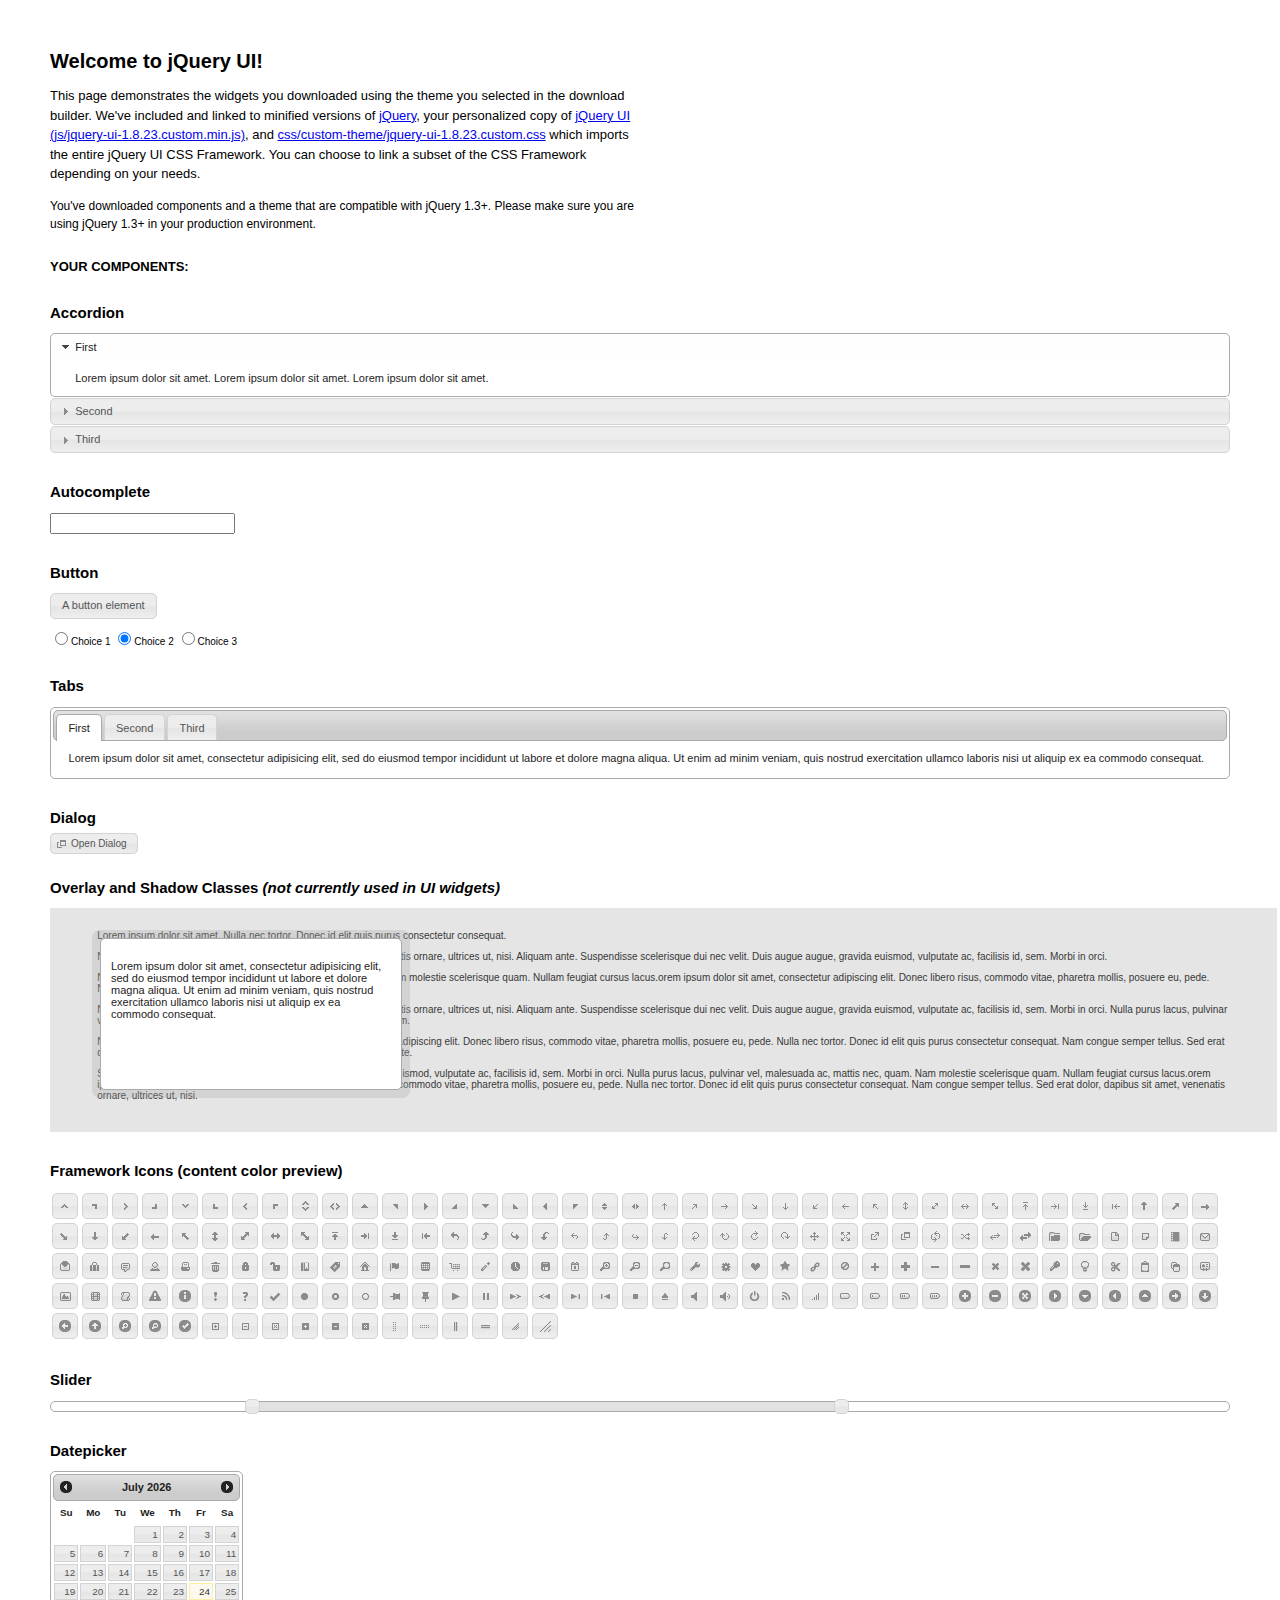
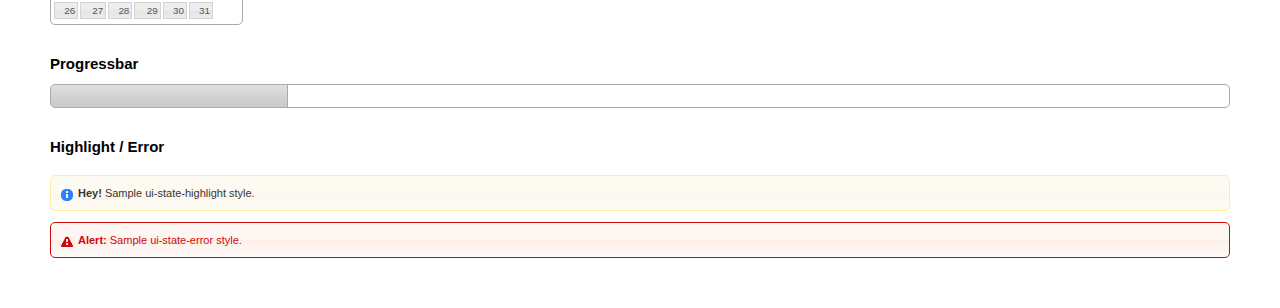
<file: assets/templates/common/jquery-ui-1.8.23.custom/index.html>
<!DOCTYPE html>
<html>
	<head>
		<meta http-equiv="Content-Type" content="text/html; charset=iso-8859-1" />
		<title>jQuery UI Example Page</title>
		<link type="text/css" href="css/custom-theme-1/jquery-ui-1.8.23.custom.css" rel="stylesheet" />
		<script type="text/javascript" src="js/jquery-1.8.0.min.js"></script>
		<script type="text/javascript" src="js/jquery-ui-1.8.23.custom.min.js"></script>
		<script type="text/javascript">
			$(function(){

				// Accordion
				$("#accordion").accordion({ header: "h3" });

				// Tabs
				$('#tabs').tabs();

				// Dialog
				$('#dialog').dialog({
					autoOpen: false,
					width: 600,
					buttons: {
						"Ok": function() {
							$(this).dialog("close");
						},
						"Cancel": function() {
							$(this).dialog("close");
						}
					}
				});

				// Dialog Link
				$('#dialog_link').click(function(){
					$('#dialog').dialog('open');
					return false;
				});

				// Datepicker
				$('#datepicker').datepicker({
					inline: true
				});

				// Slider
				$('#slider').slider({
					range: true,
					values: [17, 67]
				});

				// Progressbar
				$("#progressbar").progressbar({
					value: 20
				});

				//hover states on the static widgets
				$('#dialog_link, ul#icons li').hover(
					function() { $(this).addClass('ui-state-hover'); },
					function() { $(this).removeClass('ui-state-hover'); }
			);

			$( "button").button();

			});
		</script>
		<style type="text/css">
			/*demo page css*/
			body{ font: 62.5% "Trebuchet MS", sans-serif; margin: 50px;}
			.demoHeaders { margin-top: 2em; }
			#dialog_link {padding: .4em 1em .4em 20px;text-decoration: none;position: relative;}
			#dialog_link span.ui-icon {margin: 0 5px 0 0;position: absolute;left: .2em;top: 50%;margin-top: -8px;}
			ul#icons {margin: 0; padding: 0;}
			ul#icons li {margin: 2px; position: relative; padding: 4px 0; cursor: pointer; float: left;  list-style: none;}
			ul#icons span.ui-icon {float: left; margin: 0 4px;}
		</style>
	</head>
	<body>
	<h1>Welcome to jQuery UI!</h1>
	<p style="font-size: 1.3em; line-height: 1.5; margin: 1em 0; width: 50%;">This page demonstrates the widgets you downloaded using the theme you selected in the download builder. We've included and linked to minified versions of <a href="js/jquery-1.8.0.min.js">jQuery</a>, your personalized copy of <a href="js/jquery-ui-1.8.23.custom.min.js">jQuery UI (js/jquery-ui-1.8.23.custom.min.js)</a>, and <a href="css/custom-theme/jquery-ui-1.8.23.custom.css">css/custom-theme/jquery-ui-1.8.23.custom.css</a> which imports the entire jQuery UI CSS Framework. You can choose to link a subset of the CSS Framework depending on your needs. </p>
	<p style="font-size: 1.2em; line-height: 1.5; margin: 1em 0; width: 50%;">You've downloaded components and a theme that are compatible with jQuery 1.3+. Please make sure you are using jQuery 1.3+ in your production environment.</p>

	<p style="font-weight: bold; margin: 2em 0 1em; font-size: 1.3em;">YOUR COMPONENTS:</p>

		<!-- Accordion -->
		<h2 class="demoHeaders">Accordion</h2>
		<div id="accordion">
			<div>
				<h3><a href="#">First</a></h3>
				<div>Lorem ipsum dolor sit amet. Lorem ipsum dolor sit amet. Lorem ipsum dolor sit amet.</div>
			</div>
			<div>
				<h3><a href="#">Second</a></h3>
				<div>Phasellus mattis tincidunt nibh.</div>
			</div>
			<div>
				<h3><a href="#">Third</a></h3>
				<div>Nam dui erat, auctor a, dignissim quis.</div>
			</div>
		</div>

		<!-- Autocomplete -->
		<h2 class="demoHeaders">Autocomplete</h2>
		<div>
			<input id="autocomplete" style="z-index: 100; position: relative" title="type &quot;a&quot;" />
		</div>

		<!-- Button -->
		<h2 class="demoHeaders">Button</h2>
		<button id="button">A button element</button>
		<form style="margin-top: 1em;">
			<div id="radioset">
				<input type="radio" id="radio1" name="radio" /><label for="radio1">Choice 1</label>
				<input type="radio" id="radio2" name="radio" checked="checked" /><label for="radio2">Choice 2</label>
				<input type="radio" id="radio3" name="radio" /><label for="radio3">Choice 3</label>
			</div>
		</form>


		<!-- Tabs -->
		<h2 class="demoHeaders">Tabs</h2>
		<div id="tabs">
			<ul>
				<li><a href="#tabs-1">First</a></li>
				<li><a href="#tabs-2">Second</a></li>
				<li><a href="#tabs-3">Third</a></li>
			</ul>
			<div id="tabs-1">Lorem ipsum dolor sit amet, consectetur adipisicing elit, sed do eiusmod tempor incididunt ut labore et dolore magna aliqua. Ut enim ad minim veniam, quis nostrud exercitation ullamco laboris nisi ut aliquip ex ea commodo consequat.</div>
			<div id="tabs-2">Phasellus mattis tincidunt nibh. Cras orci urna, blandit id, pretium vel, aliquet ornare, felis. Maecenas scelerisque sem non nisl. Fusce sed lorem in enim dictum bibendum.</div>
			<div id="tabs-3">Nam dui erat, auctor a, dignissim quis, sollicitudin eu, felis. Pellentesque nisi urna, interdum eget, sagittis et, consequat vestibulum, lacus. Mauris porttitor ullamcorper augue.</div>
		</div>

		<!-- Dialog NOTE: Dialog is not generated by UI in this demo so it can be visually styled in themeroller-->
		<h2 class="demoHeaders">Dialog</h2>
		<p><a href="#" id="dialog_link" class="ui-state-default ui-corner-all"><span class="ui-icon ui-icon-newwin"></span>Open Dialog</a></p>


		<h2 class="demoHeaders">Overlay and Shadow Classes <em>(not currently used in UI widgets)</em></h2>
		<div style="position: relative; width: 96%; height: 200px; padding:1% 4%; overflow:hidden;" class="fakewindowcontain">
			<p>Lorem ipsum dolor sit amet,  Nulla nec tortor. Donec id elit quis purus consectetur consequat. </p><p>Nam congue semper tellus. Sed erat dolor, dapibus sit amet, venenatis ornare, ultrices ut, nisi. Aliquam ante. Suspendisse scelerisque dui nec velit. Duis augue augue, gravida euismod, vulputate ac, facilisis id, sem. Morbi in orci. </p><p>Nulla purus lacus, pulvinar vel, malesuada ac, mattis nec, quam. Nam molestie scelerisque quam. Nullam feugiat cursus lacus.orem ipsum dolor sit amet, consectetur adipiscing elit. Donec libero risus, commodo vitae, pharetra mollis, posuere eu, pede. Nulla nec tortor. Donec id elit quis purus consectetur consequat. </p><p>Nam congue semper tellus. Sed erat dolor, dapibus sit amet, venenatis ornare, ultrices ut, nisi. Aliquam ante. Suspendisse scelerisque dui nec velit. Duis augue augue, gravida euismod, vulputate ac, facilisis id, sem. Morbi in orci. Nulla purus lacus, pulvinar vel, malesuada ac, mattis nec, quam. Nam molestie scelerisque quam. </p><p>Nullam feugiat cursus lacus.orem ipsum dolor sit amet, consectetur adipiscing elit. Donec libero risus, commodo vitae, pharetra mollis, posuere eu, pede. Nulla nec tortor. Donec id elit quis purus consectetur consequat. Nam congue semper tellus. Sed erat dolor, dapibus sit amet, venenatis ornare, ultrices ut, nisi. Aliquam ante. </p><p>Suspendisse scelerisque dui nec velit. Duis augue augue, gravida euismod, vulputate ac, facilisis id, sem. Morbi in orci. Nulla purus lacus, pulvinar vel, malesuada ac, mattis nec, quam. Nam molestie scelerisque quam. Nullam feugiat cursus lacus.orem ipsum dolor sit amet, consectetur adipiscing elit. Donec libero risus, commodo vitae, pharetra mollis, posuere eu, pede. Nulla nec tortor. Donec id elit quis purus consectetur consequat. Nam congue semper tellus. Sed erat dolor, dapibus sit amet, venenatis ornare, ultrices ut, nisi. </p>

			<!-- ui-dialog -->
			<div class="ui-overlay"><div class="ui-widget-overlay"></div><div class="ui-widget-shadow ui-corner-all" style="width: 302px; height: 152px; position: absolute; left: 50px; top: 30px;"></div></div>
			<div style="position: absolute; width: 280px; height: 130px;left: 50px; top: 30px; padding: 10px;" class="ui-widget ui-widget-content ui-corner-all">
				<div class="ui-dialog-content ui-widget-content" style="background: none; border: 0;">
					<p>Lorem ipsum dolor sit amet, consectetur adipisicing elit, sed do eiusmod tempor incididunt ut labore et dolore magna aliqua. Ut enim ad minim veniam, quis nostrud exercitation ullamco laboris nisi ut aliquip ex ea commodo consequat.</p>
				</div>
			</div>

		</div>


		<!-- ui-dialog -->
		<div id="dialog" title="Dialog Title">
			<p>Lorem ipsum dolor sit amet, consectetur adipisicing elit, sed do eiusmod tempor incididunt ut labore et dolore magna aliqua. Ut enim ad minim veniam, quis nostrud exercitation ullamco laboris nisi ut aliquip ex ea commodo consequat.</p>
		</div>


		<h2 class="demoHeaders">Framework Icons (content color preview)</h2>
		<ul id="icons" class="ui-widget ui-helper-clearfix">

		<li class="ui-state-default ui-corner-all" title=".ui-icon-carat-1-n"><span class="ui-icon ui-icon-carat-1-n"></span></li>
		<li class="ui-state-default ui-corner-all" title=".ui-icon-carat-1-ne"><span class="ui-icon ui-icon-carat-1-ne"></span></li>
		<li class="ui-state-default ui-corner-all" title=".ui-icon-carat-1-e"><span class="ui-icon ui-icon-carat-1-e"></span></li>

		<li class="ui-state-default ui-corner-all" title=".ui-icon-carat-1-se"><span class="ui-icon ui-icon-carat-1-se"></span></li>
		<li class="ui-state-default ui-corner-all" title=".ui-icon-carat-1-s"><span class="ui-icon ui-icon-carat-1-s"></span></li>
		<li class="ui-state-default ui-corner-all" title=".ui-icon-carat-1-sw"><span class="ui-icon ui-icon-carat-1-sw"></span></li>
		<li class="ui-state-default ui-corner-all" title=".ui-icon-carat-1-w"><span class="ui-icon ui-icon-carat-1-w"></span></li>
		<li class="ui-state-default ui-corner-all" title=".ui-icon-carat-1-nw"><span class="ui-icon ui-icon-carat-1-nw"></span></li>
		<li class="ui-state-default ui-corner-all" title=".ui-icon-carat-2-n-s"><span class="ui-icon ui-icon-carat-2-n-s"></span></li>
		<li class="ui-state-default ui-corner-all" title=".ui-icon-carat-2-e-w"><span class="ui-icon ui-icon-carat-2-e-w"></span></li>
		<li class="ui-state-default ui-corner-all" title=".ui-icon-triangle-1-n"><span class="ui-icon ui-icon-triangle-1-n"></span></li>
		<li class="ui-state-default ui-corner-all" title=".ui-icon-triangle-1-ne"><span class="ui-icon ui-icon-triangle-1-ne"></span></li>

		<li class="ui-state-default ui-corner-all" title=".ui-icon-triangle-1-e"><span class="ui-icon ui-icon-triangle-1-e"></span></li>
		<li class="ui-state-default ui-corner-all" title=".ui-icon-triangle-1-se"><span class="ui-icon ui-icon-triangle-1-se"></span></li>
		<li class="ui-state-default ui-corner-all" title=".ui-icon-triangle-1-s"><span class="ui-icon ui-icon-triangle-1-s"></span></li>
		<li class="ui-state-default ui-corner-all" title=".ui-icon-triangle-1-sw"><span class="ui-icon ui-icon-triangle-1-sw"></span></li>
		<li class="ui-state-default ui-corner-all" title=".ui-icon-triangle-1-w"><span class="ui-icon ui-icon-triangle-1-w"></span></li>
		<li class="ui-state-default ui-corner-all" title=".ui-icon-triangle-1-nw"><span class="ui-icon ui-icon-triangle-1-nw"></span></li>
		<li class="ui-state-default ui-corner-all" title=".ui-icon-triangle-2-n-s"><span class="ui-icon ui-icon-triangle-2-n-s"></span></li>
		<li class="ui-state-default ui-corner-all" title=".ui-icon-triangle-2-e-w"><span class="ui-icon ui-icon-triangle-2-e-w"></span></li>
		<li class="ui-state-default ui-corner-all" title=".ui-icon-arrow-1-n"><span class="ui-icon ui-icon-arrow-1-n"></span></li>

		<li class="ui-state-default ui-corner-all" title=".ui-icon-arrow-1-ne"><span class="ui-icon ui-icon-arrow-1-ne"></span></li>
		<li class="ui-state-default ui-corner-all" title=".ui-icon-arrow-1-e"><span class="ui-icon ui-icon-arrow-1-e"></span></li>
		<li class="ui-state-default ui-corner-all" title=".ui-icon-arrow-1-se"><span class="ui-icon ui-icon-arrow-1-se"></span></li>
		<li class="ui-state-default ui-corner-all" title=".ui-icon-arrow-1-s"><span class="ui-icon ui-icon-arrow-1-s"></span></li>
		<li class="ui-state-default ui-corner-all" title=".ui-icon-arrow-1-sw"><span class="ui-icon ui-icon-arrow-1-sw"></span></li>
		<li class="ui-state-default ui-corner-all" title=".ui-icon-arrow-1-w"><span class="ui-icon ui-icon-arrow-1-w"></span></li>
		<li class="ui-state-default ui-corner-all" title=".ui-icon-arrow-1-nw"><span class="ui-icon ui-icon-arrow-1-nw"></span></li>
		<li class="ui-state-default ui-corner-all" title=".ui-icon-arrow-2-n-s"><span class="ui-icon ui-icon-arrow-2-n-s"></span></li>
		<li class="ui-state-default ui-corner-all" title=".ui-icon-arrow-2-ne-sw"><span class="ui-icon ui-icon-arrow-2-ne-sw"></span></li>

		<li class="ui-state-default ui-corner-all" title=".ui-icon-arrow-2-e-w"><span class="ui-icon ui-icon-arrow-2-e-w"></span></li>
		<li class="ui-state-default ui-corner-all" title=".ui-icon-arrow-2-se-nw"><span class="ui-icon ui-icon-arrow-2-se-nw"></span></li>
		<li class="ui-state-default ui-corner-all" title=".ui-icon-arrowstop-1-n"><span class="ui-icon ui-icon-arrowstop-1-n"></span></li>
		<li class="ui-state-default ui-corner-all" title=".ui-icon-arrowstop-1-e"><span class="ui-icon ui-icon-arrowstop-1-e"></span></li>
		<li class="ui-state-default ui-corner-all" title=".ui-icon-arrowstop-1-s"><span class="ui-icon ui-icon-arrowstop-1-s"></span></li>
		<li class="ui-state-default ui-corner-all" title=".ui-icon-arrowstop-1-w"><span class="ui-icon ui-icon-arrowstop-1-w"></span></li>
		<li class="ui-state-default ui-corner-all" title=".ui-icon-arrowthick-1-n"><span class="ui-icon ui-icon-arrowthick-1-n"></span></li>
		<li class="ui-state-default ui-corner-all" title=".ui-icon-arrowthick-1-ne"><span class="ui-icon ui-icon-arrowthick-1-ne"></span></li>
		<li class="ui-state-default ui-corner-all" title=".ui-icon-arrowthick-1-e"><span class="ui-icon ui-icon-arrowthick-1-e"></span></li>

		<li class="ui-state-default ui-corner-all" title=".ui-icon-arrowthick-1-se"><span class="ui-icon ui-icon-arrowthick-1-se"></span></li>
		<li class="ui-state-default ui-corner-all" title=".ui-icon-arrowthick-1-s"><span class="ui-icon ui-icon-arrowthick-1-s"></span></li>
		<li class="ui-state-default ui-corner-all" title=".ui-icon-arrowthick-1-sw"><span class="ui-icon ui-icon-arrowthick-1-sw"></span></li>
		<li class="ui-state-default ui-corner-all" title=".ui-icon-arrowthick-1-w"><span class="ui-icon ui-icon-arrowthick-1-w"></span></li>
		<li class="ui-state-default ui-corner-all" title=".ui-icon-arrowthick-1-nw"><span class="ui-icon ui-icon-arrowthick-1-nw"></span></li>
		<li class="ui-state-default ui-corner-all" title=".ui-icon-arrowthick-2-n-s"><span class="ui-icon ui-icon-arrowthick-2-n-s"></span></li>
		<li class="ui-state-default ui-corner-all" title=".ui-icon-arrowthick-2-ne-sw"><span class="ui-icon ui-icon-arrowthick-2-ne-sw"></span></li>
		<li class="ui-state-default ui-corner-all" title=".ui-icon-arrowthick-2-e-w"><span class="ui-icon ui-icon-arrowthick-2-e-w"></span></li>
		<li class="ui-state-default ui-corner-all" title=".ui-icon-arrowthick-2-se-nw"><span class="ui-icon ui-icon-arrowthick-2-se-nw"></span></li>

		<li class="ui-state-default ui-corner-all" title=".ui-icon-arrowthickstop-1-n"><span class="ui-icon ui-icon-arrowthickstop-1-n"></span></li>
		<li class="ui-state-default ui-corner-all" title=".ui-icon-arrowthickstop-1-e"><span class="ui-icon ui-icon-arrowthickstop-1-e"></span></li>
		<li class="ui-state-default ui-corner-all" title=".ui-icon-arrowthickstop-1-s"><span class="ui-icon ui-icon-arrowthickstop-1-s"></span></li>
		<li class="ui-state-default ui-corner-all" title=".ui-icon-arrowthickstop-1-w"><span class="ui-icon ui-icon-arrowthickstop-1-w"></span></li>
		<li class="ui-state-default ui-corner-all" title=".ui-icon-arrowreturnthick-1-w"><span class="ui-icon ui-icon-arrowreturnthick-1-w"></span></li>
		<li class="ui-state-default ui-corner-all" title=".ui-icon-arrowreturnthick-1-n"><span class="ui-icon ui-icon-arrowreturnthick-1-n"></span></li>
		<li class="ui-state-default ui-corner-all" title=".ui-icon-arrowreturnthick-1-e"><span class="ui-icon ui-icon-arrowreturnthick-1-e"></span></li>
		<li class="ui-state-default ui-corner-all" title=".ui-icon-arrowreturnthick-1-s"><span class="ui-icon ui-icon-arrowreturnthick-1-s"></span></li>
		<li class="ui-state-default ui-corner-all" title=".ui-icon-arrowreturn-1-w"><span class="ui-icon ui-icon-arrowreturn-1-w"></span></li>

		<li class="ui-state-default ui-corner-all" title=".ui-icon-arrowreturn-1-n"><span class="ui-icon ui-icon-arrowreturn-1-n"></span></li>
		<li class="ui-state-default ui-corner-all" title=".ui-icon-arrowreturn-1-e"><span class="ui-icon ui-icon-arrowreturn-1-e"></span></li>
		<li class="ui-state-default ui-corner-all" title=".ui-icon-arrowreturn-1-s"><span class="ui-icon ui-icon-arrowreturn-1-s"></span></li>
		<li class="ui-state-default ui-corner-all" title=".ui-icon-arrowrefresh-1-w"><span class="ui-icon ui-icon-arrowrefresh-1-w"></span></li>
		<li class="ui-state-default ui-corner-all" title=".ui-icon-arrowrefresh-1-n"><span class="ui-icon ui-icon-arrowrefresh-1-n"></span></li>
		<li class="ui-state-default ui-corner-all" title=".ui-icon-arrowrefresh-1-e"><span class="ui-icon ui-icon-arrowrefresh-1-e"></span></li>
		<li class="ui-state-default ui-corner-all" title=".ui-icon-arrowrefresh-1-s"><span class="ui-icon ui-icon-arrowrefresh-1-s"></span></li>
		<li class="ui-state-default ui-corner-all" title=".ui-icon-arrow-4"><span class="ui-icon ui-icon-arrow-4"></span></li>
		<li class="ui-state-default ui-corner-all" title=".ui-icon-arrow-4-diag"><span class="ui-icon ui-icon-arrow-4-diag"></span></li>

		<li class="ui-state-default ui-corner-all" title=".ui-icon-extlink"><span class="ui-icon ui-icon-extlink"></span></li>
		<li class="ui-state-default ui-corner-all" title=".ui-icon-newwin"><span class="ui-icon ui-icon-newwin"></span></li>
		<li class="ui-state-default ui-corner-all" title=".ui-icon-refresh"><span class="ui-icon ui-icon-refresh"></span></li>
		<li class="ui-state-default ui-corner-all" title=".ui-icon-shuffle"><span class="ui-icon ui-icon-shuffle"></span></li>
		<li class="ui-state-default ui-corner-all" title=".ui-icon-transfer-e-w"><span class="ui-icon ui-icon-transfer-e-w"></span></li>
		<li class="ui-state-default ui-corner-all" title=".ui-icon-transferthick-e-w"><span class="ui-icon ui-icon-transferthick-e-w"></span></li>
		<li class="ui-state-default ui-corner-all" title=".ui-icon-folder-collapsed"><span class="ui-icon ui-icon-folder-collapsed"></span></li>
		<li class="ui-state-default ui-corner-all" title=".ui-icon-folder-open"><span class="ui-icon ui-icon-folder-open"></span></li>
		<li class="ui-state-default ui-corner-all" title=".ui-icon-document"><span class="ui-icon ui-icon-document"></span></li>

		<li class="ui-state-default ui-corner-all" title=".ui-icon-document-b"><span class="ui-icon ui-icon-document-b"></span></li>
		<li class="ui-state-default ui-corner-all" title=".ui-icon-note"><span class="ui-icon ui-icon-note"></span></li>
		<li class="ui-state-default ui-corner-all" title=".ui-icon-mail-closed"><span class="ui-icon ui-icon-mail-closed"></span></li>
		<li class="ui-state-default ui-corner-all" title=".ui-icon-mail-open"><span class="ui-icon ui-icon-mail-open"></span></li>
		<li class="ui-state-default ui-corner-all" title=".ui-icon-suitcase"><span class="ui-icon ui-icon-suitcase"></span></li>
		<li class="ui-state-default ui-corner-all" title=".ui-icon-comment"><span class="ui-icon ui-icon-comment"></span></li>
		<li class="ui-state-default ui-corner-all" title=".ui-icon-person"><span class="ui-icon ui-icon-person"></span></li>
		<li class="ui-state-default ui-corner-all" title=".ui-icon-print"><span class="ui-icon ui-icon-print"></span></li>
		<li class="ui-state-default ui-corner-all" title=".ui-icon-trash"><span class="ui-icon ui-icon-trash"></span></li>

		<li class="ui-state-default ui-corner-all" title=".ui-icon-locked"><span class="ui-icon ui-icon-locked"></span></li>
		<li class="ui-state-default ui-corner-all" title=".ui-icon-unlocked"><span class="ui-icon ui-icon-unlocked"></span></li>
		<li class="ui-state-default ui-corner-all" title=".ui-icon-bookmark"><span class="ui-icon ui-icon-bookmark"></span></li>
		<li class="ui-state-default ui-corner-all" title=".ui-icon-tag"><span class="ui-icon ui-icon-tag"></span></li>
		<li class="ui-state-default ui-corner-all" title=".ui-icon-home"><span class="ui-icon ui-icon-home"></span></li>
		<li class="ui-state-default ui-corner-all" title=".ui-icon-flag"><span class="ui-icon ui-icon-flag"></span></li>
		<li class="ui-state-default ui-corner-all" title=".ui-icon-calculator"><span class="ui-icon ui-icon-calculator"></span></li>
		<li class="ui-state-default ui-corner-all" title=".ui-icon-cart"><span class="ui-icon ui-icon-cart"></span></li>
		<li class="ui-state-default ui-corner-all" title=".ui-icon-pencil"><span class="ui-icon ui-icon-pencil"></span></li>

		<li class="ui-state-default ui-corner-all" title=".ui-icon-clock"><span class="ui-icon ui-icon-clock"></span></li>
		<li class="ui-state-default ui-corner-all" title=".ui-icon-disk"><span class="ui-icon ui-icon-disk"></span></li>
		<li class="ui-state-default ui-corner-all" title=".ui-icon-calendar"><span class="ui-icon ui-icon-calendar"></span></li>
		<li class="ui-state-default ui-corner-all" title=".ui-icon-zoomin"><span class="ui-icon ui-icon-zoomin"></span></li>
		<li class="ui-state-default ui-corner-all" title=".ui-icon-zoomout"><span class="ui-icon ui-icon-zoomout"></span></li>
		<li class="ui-state-default ui-corner-all" title=".ui-icon-search"><span class="ui-icon ui-icon-search"></span></li>
		<li class="ui-state-default ui-corner-all" title=".ui-icon-wrench"><span class="ui-icon ui-icon-wrench"></span></li>
		<li class="ui-state-default ui-corner-all" title=".ui-icon-gear"><span class="ui-icon ui-icon-gear"></span></li>
		<li class="ui-state-default ui-corner-all" title=".ui-icon-heart"><span class="ui-icon ui-icon-heart"></span></li>

		<li class="ui-state-default ui-corner-all" title=".ui-icon-star"><span class="ui-icon ui-icon-star"></span></li>
		<li class="ui-state-default ui-corner-all" title=".ui-icon-link"><span class="ui-icon ui-icon-link"></span></li>
		<li class="ui-state-default ui-corner-all" title=".ui-icon-cancel"><span class="ui-icon ui-icon-cancel"></span></li>
		<li class="ui-state-default ui-corner-all" title=".ui-icon-plus"><span class="ui-icon ui-icon-plus"></span></li>
		<li class="ui-state-default ui-corner-all" title=".ui-icon-plusthick"><span class="ui-icon ui-icon-plusthick"></span></li>
		<li class="ui-state-default ui-corner-all" title=".ui-icon-minus"><span class="ui-icon ui-icon-minus"></span></li>
		<li class="ui-state-default ui-corner-all" title=".ui-icon-minusthick"><span class="ui-icon ui-icon-minusthick"></span></li>
		<li class="ui-state-default ui-corner-all" title=".ui-icon-close"><span class="ui-icon ui-icon-close"></span></li>
		<li class="ui-state-default ui-corner-all" title=".ui-icon-closethick"><span class="ui-icon ui-icon-closethick"></span></li>

		<li class="ui-state-default ui-corner-all" title=".ui-icon-key"><span class="ui-icon ui-icon-key"></span></li>
		<li class="ui-state-default ui-corner-all" title=".ui-icon-lightbulb"><span class="ui-icon ui-icon-lightbulb"></span></li>
		<li class="ui-state-default ui-corner-all" title=".ui-icon-scissors"><span class="ui-icon ui-icon-scissors"></span></li>
		<li class="ui-state-default ui-corner-all" title=".ui-icon-clipboard"><span class="ui-icon ui-icon-clipboard"></span></li>
		<li class="ui-state-default ui-corner-all" title=".ui-icon-copy"><span class="ui-icon ui-icon-copy"></span></li>
		<li class="ui-state-default ui-corner-all" title=".ui-icon-contact"><span class="ui-icon ui-icon-contact"></span></li>
		<li class="ui-state-default ui-corner-all" title=".ui-icon-image"><span class="ui-icon ui-icon-image"></span></li>
		<li class="ui-state-default ui-corner-all" title=".ui-icon-video"><span class="ui-icon ui-icon-video"></span></li>
		<li class="ui-state-default ui-corner-all" title=".ui-icon-script"><span class="ui-icon ui-icon-script"></span></li>
		<li class="ui-state-default ui-corner-all" title=".ui-icon-alert"><span class="ui-icon ui-icon-alert"></span></li>

		<li class="ui-state-default ui-corner-all" title=".ui-icon-info"><span class="ui-icon ui-icon-info"></span></li>
		<li class="ui-state-default ui-corner-all" title=".ui-icon-notice"><span class="ui-icon ui-icon-notice"></span></li>
		<li class="ui-state-default ui-corner-all" title=".ui-icon-help"><span class="ui-icon ui-icon-help"></span></li>
		<li class="ui-state-default ui-corner-all" title=".ui-icon-check"><span class="ui-icon ui-icon-check"></span></li>
		<li class="ui-state-default ui-corner-all" title=".ui-icon-bullet"><span class="ui-icon ui-icon-bullet"></span></li>
		<li class="ui-state-default ui-corner-all" title=".ui-icon-radio-off"><span class="ui-icon ui-icon-radio-off"></span></li>
		<li class="ui-state-default ui-corner-all" title=".ui-icon-radio-on"><span class="ui-icon ui-icon-radio-on"></span></li>
		<li class="ui-state-default ui-corner-all" title=".ui-icon-pin-w"><span class="ui-icon ui-icon-pin-w"></span></li>
		<li class="ui-state-default ui-corner-all" title=".ui-icon-pin-s"><span class="ui-icon ui-icon-pin-s"></span></li>
		<li class="ui-state-default ui-corner-all" title=".ui-icon-play"><span class="ui-icon ui-icon-play"></span></li>
		<li class="ui-state-default ui-corner-all" title=".ui-icon-pause"><span class="ui-icon ui-icon-pause"></span></li>

		<li class="ui-state-default ui-corner-all" title=".ui-icon-seek-next"><span class="ui-icon ui-icon-seek-next"></span></li>
		<li class="ui-state-default ui-corner-all" title=".ui-icon-seek-prev"><span class="ui-icon ui-icon-seek-prev"></span></li>
		<li class="ui-state-default ui-corner-all" title=".ui-icon-seek-end"><span class="ui-icon ui-icon-seek-end"></span></li>
		<li class="ui-state-default ui-corner-all" title=".ui-icon-seek-first"><span class="ui-icon ui-icon-seek-first"></span></li>
		<li class="ui-state-default ui-corner-all" title=".ui-icon-stop"><span class="ui-icon ui-icon-stop"></span></li>
		<li class="ui-state-default ui-corner-all" title=".ui-icon-eject"><span class="ui-icon ui-icon-eject"></span></li>
		<li class="ui-state-default ui-corner-all" title=".ui-icon-volume-off"><span class="ui-icon ui-icon-volume-off"></span></li>
		<li class="ui-state-default ui-corner-all" title=".ui-icon-volume-on"><span class="ui-icon ui-icon-volume-on"></span></li>
		<li class="ui-state-default ui-corner-all" title=".ui-icon-power"><span class="ui-icon ui-icon-power"></span></li>

		<li class="ui-state-default ui-corner-all" title=".ui-icon-signal-diag"><span class="ui-icon ui-icon-signal-diag"></span></li>
		<li class="ui-state-default ui-corner-all" title=".ui-icon-signal"><span class="ui-icon ui-icon-signal"></span></li>
		<li class="ui-state-default ui-corner-all" title=".ui-icon-battery-0"><span class="ui-icon ui-icon-battery-0"></span></li>
		<li class="ui-state-default ui-corner-all" title=".ui-icon-battery-1"><span class="ui-icon ui-icon-battery-1"></span></li>
		<li class="ui-state-default ui-corner-all" title=".ui-icon-battery-2"><span class="ui-icon ui-icon-battery-2"></span></li>
		<li class="ui-state-default ui-corner-all" title=".ui-icon-battery-3"><span class="ui-icon ui-icon-battery-3"></span></li>
		<li class="ui-state-default ui-corner-all" title=".ui-icon-circle-plus"><span class="ui-icon ui-icon-circle-plus"></span></li>
		<li class="ui-state-default ui-corner-all" title=".ui-icon-circle-minus"><span class="ui-icon ui-icon-circle-minus"></span></li>
		<li class="ui-state-default ui-corner-all" title=".ui-icon-circle-close"><span class="ui-icon ui-icon-circle-close"></span></li>

		<li class="ui-state-default ui-corner-all" title=".ui-icon-circle-triangle-e"><span class="ui-icon ui-icon-circle-triangle-e"></span></li>
		<li class="ui-state-default ui-corner-all" title=".ui-icon-circle-triangle-s"><span class="ui-icon ui-icon-circle-triangle-s"></span></li>
		<li class="ui-state-default ui-corner-all" title=".ui-icon-circle-triangle-w"><span class="ui-icon ui-icon-circle-triangle-w"></span></li>
		<li class="ui-state-default ui-corner-all" title=".ui-icon-circle-triangle-n"><span class="ui-icon ui-icon-circle-triangle-n"></span></li>
		<li class="ui-state-default ui-corner-all" title=".ui-icon-circle-arrow-e"><span class="ui-icon ui-icon-circle-arrow-e"></span></li>
		<li class="ui-state-default ui-corner-all" title=".ui-icon-circle-arrow-s"><span class="ui-icon ui-icon-circle-arrow-s"></span></li>
		<li class="ui-state-default ui-corner-all" title=".ui-icon-circle-arrow-w"><span class="ui-icon ui-icon-circle-arrow-w"></span></li>
		<li class="ui-state-default ui-corner-all" title=".ui-icon-circle-arrow-n"><span class="ui-icon ui-icon-circle-arrow-n"></span></li>
		<li class="ui-state-default ui-corner-all" title=".ui-icon-circle-zoomin"><span class="ui-icon ui-icon-circle-zoomin"></span></li>

		<li class="ui-state-default ui-corner-all" title=".ui-icon-circle-zoomout"><span class="ui-icon ui-icon-circle-zoomout"></span></li>
		<li class="ui-state-default ui-corner-all" title=".ui-icon-circle-check"><span class="ui-icon ui-icon-circle-check"></span></li>
		<li class="ui-state-default ui-corner-all" title=".ui-icon-circlesmall-plus"><span class="ui-icon ui-icon-circlesmall-plus"></span></li>
		<li class="ui-state-default ui-corner-all" title=".ui-icon-circlesmall-minus"><span class="ui-icon ui-icon-circlesmall-minus"></span></li>
		<li class="ui-state-default ui-corner-all" title=".ui-icon-circlesmall-close"><span class="ui-icon ui-icon-circlesmall-close"></span></li>
		<li class="ui-state-default ui-corner-all" title=".ui-icon-squaresmall-plus"><span class="ui-icon ui-icon-squaresmall-plus"></span></li>
		<li class="ui-state-default ui-corner-all" title=".ui-icon-squaresmall-minus"><span class="ui-icon ui-icon-squaresmall-minus"></span></li>
		<li class="ui-state-default ui-corner-all" title=".ui-icon-squaresmall-close"><span class="ui-icon ui-icon-squaresmall-close"></span></li>
		<li class="ui-state-default ui-corner-all" title=".ui-icon-grip-dotted-vertical"><span class="ui-icon ui-icon-grip-dotted-vertical"></span></li>

		<li class="ui-state-default ui-corner-all" title=".ui-icon-grip-dotted-horizontal"><span class="ui-icon ui-icon-grip-dotted-horizontal"></span></li>
		<li class="ui-state-default ui-corner-all" title=".ui-icon-grip-solid-vertical"><span class="ui-icon ui-icon-grip-solid-vertical"></span></li>
		<li class="ui-state-default ui-corner-all" title=".ui-icon-grip-solid-horizontal"><span class="ui-icon ui-icon-grip-solid-horizontal"></span></li>
		<li class="ui-state-default ui-corner-all" title=".ui-icon-gripsmall-diagonal-se"><span class="ui-icon ui-icon-gripsmall-diagonal-se"></span></li>
		<li class="ui-state-default ui-corner-all" title=".ui-icon-grip-diagonal-se"><span class="ui-icon ui-icon-grip-diagonal-se"></span></li>
		</ul>


		<!-- Slider -->
		<h2 class="demoHeaders">Slider</h2>
		<div id="slider"></div>

		<!-- Datepicker -->
		<h2 class="demoHeaders">Datepicker</h2>
		<div id="datepicker"></div>

		<!-- Progressbar -->
		<h2 class="demoHeaders">Progressbar</h2>
		<div id="progressbar"></div>

		<!-- Highlight / Error -->
		<h2 class="demoHeaders">Highlight / Error</h2>
		<div class="ui-widget">
			<div class="ui-state-highlight ui-corner-all" style="margin-top: 20px; padding: 0 .7em;">
				<p><span class="ui-icon ui-icon-info" style="float: left; margin-right: .3em;"></span>
				<strong>Hey!</strong> Sample ui-state-highlight style.</p>
			</div>
		</div>
		<br/>
		<div class="ui-widget">
			<div class="ui-state-error ui-corner-all" style="padding: 0 .7em;">
				<p><span class="ui-icon ui-icon-alert" style="float: left; margin-right: .3em;"></span>
				<strong>Alert:</strong> Sample ui-state-error style.</p>
			</div>
		</div>

	</body>
</html>
</file>
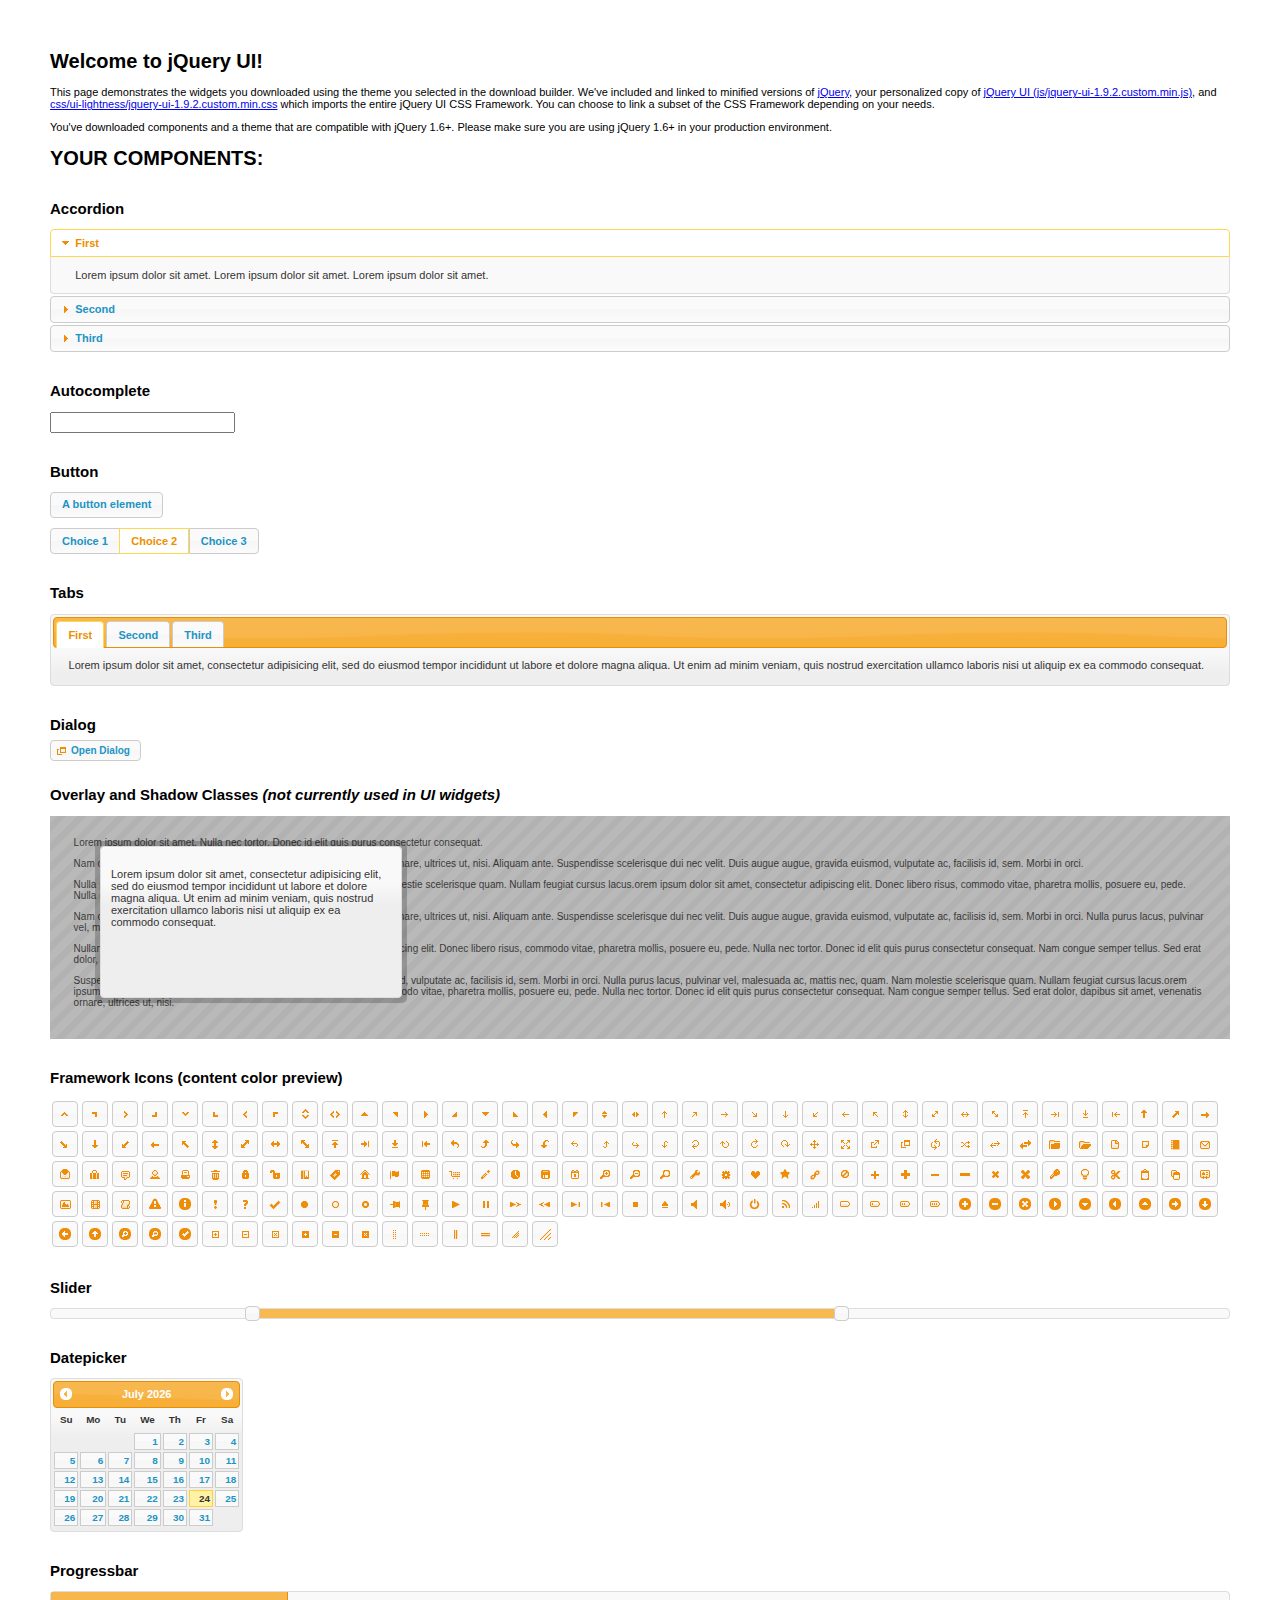
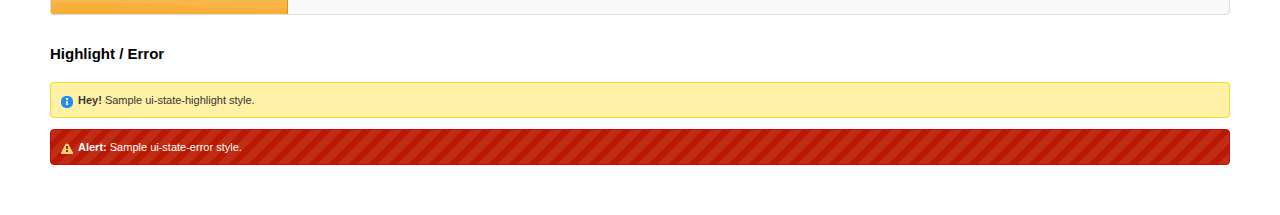
<file: assets/templates/common/jquery-ui-1.9.2.custom/index.html>
<!doctype html>
<html lang="us">
<head>
	<meta charset="utf-8">
	<title>jQuery UI Example Page</title>
	<link href="css/ui-lightness/jquery-ui-1.9.2.custom.css" rel="stylesheet">
	<script src="js/jquery-1.8.3.js"></script>
	<script src="js/jquery-ui-1.9.2.custom.js"></script>
	<script>
	$(function() {
		
		$( "#accordion" ).accordion();
		

		
		var availableTags = [
			"ActionScript",
			"AppleScript",
			"Asp",
			"BASIC",
			"C",
			"C++",
			"Clojure",
			"COBOL",
			"ColdFusion",
			"Erlang",
			"Fortran",
			"Groovy",
			"Haskell",
			"Java",
			"JavaScript",
			"Lisp",
			"Perl",
			"PHP",
			"Python",
			"Ruby",
			"Scala",
			"Scheme"
		];
		$( "#autocomplete" ).autocomplete({
			source: availableTags
		});
		

		
		$( "#button" ).button();
		$( "#radioset" ).buttonset();
		

		
		$( "#tabs" ).tabs();
		

		
		$( "#dialog" ).dialog({
			autoOpen: false,
			width: 400,
			buttons: [
				{
					text: "Ok",
					click: function() {
						$( this ).dialog( "close" );
					}
				},
				{
					text: "Cancel",
					click: function() {
						$( this ).dialog( "close" );
					}
				}
			]
		});

		// Link to open the dialog
		$( "#dialog-link" ).click(function( event ) {
			$( "#dialog" ).dialog( "open" );
			event.preventDefault();
		});
		

		
		$( "#datepicker" ).datepicker({
			inline: true
		});
		

		
		$( "#slider" ).slider({
			range: true,
			values: [ 17, 67 ]
		});
		

		
		$( "#progressbar" ).progressbar({
			value: 20
		});
		

		// Hover states on the static widgets
		$( "#dialog-link, #icons li" ).hover(
			function() {
				$( this ).addClass( "ui-state-hover" );
			},
			function() {
				$( this ).removeClass( "ui-state-hover" );
			}
		);
	});
	</script>
	<style>
	body{
		font: 62.5% "Trebuchet MS", sans-serif;
		margin: 50px;
	}
	.demoHeaders {
		margin-top: 2em;
	}
	#dialog-link {
		padding: .4em 1em .4em 20px;
		text-decoration: none;
		position: relative;
	}
	#dialog-link span.ui-icon {
		margin: 0 5px 0 0;
		position: absolute;
		left: .2em;
		top: 50%;
		margin-top: -8px;
	}
	#icons {
		margin: 0;
		padding: 0;
	}
	#icons li {
		margin: 2px;
		position: relative;
		padding: 4px 0;
		cursor: pointer;
		float: left;
		list-style: none;
	}
	#icons span.ui-icon {
		float: left;
		margin: 0 4px;
	}
	.fakewindowcontain .ui-widget-overlay {
		position: absolute;
	}
	</style>
</head>
<body>

<h1>Welcome to jQuery UI!</h1>

<div class="ui-widget">
	<p>This page demonstrates the widgets you downloaded using the theme you selected in the download builder. We've included and linked to minified versions of <a href="js/jquery-1.8.3.js">jQuery</a>, your personalized copy of <a href="js/jquery-ui-1.9.2.custom.min.js">jQuery UI (js/jquery-ui-1.9.2.custom.min.js)</a>, and <a href="css/ui-lightness/jquery-ui-1.9.2.custom.min.css">css/ui-lightness/jquery-ui-1.9.2.custom.min.css</a> which imports the entire jQuery UI CSS Framework. You can choose to link a subset of the CSS Framework depending on your needs. </p>
	<p>You've downloaded components and a theme that are compatible with jQuery 1.6+. Please make sure you are using jQuery 1.6+ in your production environment.</p>
</div>

<h1>YOUR COMPONENTS:</h1>


<!-- Accordion -->
<h2 class="demoHeaders">Accordion</h2>
<div id="accordion">
	<h3>First</h3>
	<div>Lorem ipsum dolor sit amet. Lorem ipsum dolor sit amet. Lorem ipsum dolor sit amet.</div>
	<h3>Second</h3>
	<div>Phasellus mattis tincidunt nibh.</div>
	<h3>Third</h3>
	<div>Nam dui erat, auctor a, dignissim quis.</div>
</div>



<!-- Autocomplete -->
<h2 class="demoHeaders">Autocomplete</h2>
<div>
	<input id="autocomplete" title="type &quot;a&quot;">
</div>



<!-- Button -->
<h2 class="demoHeaders">Button</h2>
<button id="button">A button element</button>
<form style="margin-top: 1em;">
	<div id="radioset">
		<input type="radio" id="radio1" name="radio"><label for="radio1">Choice 1</label>
		<input type="radio" id="radio2" name="radio" checked="checked"><label for="radio2">Choice 2</label>
		<input type="radio" id="radio3" name="radio"><label for="radio3">Choice 3</label>
	</div>
</form>



<!-- Tabs -->
<h2 class="demoHeaders">Tabs</h2>
<div id="tabs">
	<ul>
		<li><a href="#tabs-1">First</a></li>
		<li><a href="#tabs-2">Second</a></li>
		<li><a href="#tabs-3">Third</a></li>
	</ul>
	<div id="tabs-1">Lorem ipsum dolor sit amet, consectetur adipisicing elit, sed do eiusmod tempor incididunt ut labore et dolore magna aliqua. Ut enim ad minim veniam, quis nostrud exercitation ullamco laboris nisi ut aliquip ex ea commodo consequat.</div>
	<div id="tabs-2">Phasellus mattis tincidunt nibh. Cras orci urna, blandit id, pretium vel, aliquet ornare, felis. Maecenas scelerisque sem non nisl. Fusce sed lorem in enim dictum bibendum.</div>
	<div id="tabs-3">Nam dui erat, auctor a, dignissim quis, sollicitudin eu, felis. Pellentesque nisi urna, interdum eget, sagittis et, consequat vestibulum, lacus. Mauris porttitor ullamcorper augue.</div>
</div>



<!-- Dialog NOTE: Dialog is not generated by UI in this demo so it can be visually styled in themeroller-->
<h2 class="demoHeaders">Dialog</h2>
<p><a href="#" id="dialog-link" class="ui-state-default ui-corner-all"><span class="ui-icon ui-icon-newwin"></span>Open Dialog</a></p>

<h2 class="demoHeaders">Overlay and Shadow Classes <em>(not currently used in UI widgets)</em></h2>
<div style="position: relative; width: 96%; height: 200px; padding:1% 2%; overflow:hidden;" class="fakewindowcontain">
	<p>Lorem ipsum dolor sit amet,  Nulla nec tortor. Donec id elit quis purus consectetur consequat. </p><p>Nam congue semper tellus. Sed erat dolor, dapibus sit amet, venenatis ornare, ultrices ut, nisi. Aliquam ante. Suspendisse scelerisque dui nec velit. Duis augue augue, gravida euismod, vulputate ac, facilisis id, sem. Morbi in orci. </p><p>Nulla purus lacus, pulvinar vel, malesuada ac, mattis nec, quam. Nam molestie scelerisque quam. Nullam feugiat cursus lacus.orem ipsum dolor sit amet, consectetur adipiscing elit. Donec libero risus, commodo vitae, pharetra mollis, posuere eu, pede. Nulla nec tortor. Donec id elit quis purus consectetur consequat. </p><p>Nam congue semper tellus. Sed erat dolor, dapibus sit amet, venenatis ornare, ultrices ut, nisi. Aliquam ante. Suspendisse scelerisque dui nec velit. Duis augue augue, gravida euismod, vulputate ac, facilisis id, sem. Morbi in orci. Nulla purus lacus, pulvinar vel, malesuada ac, mattis nec, quam. Nam molestie scelerisque quam. </p><p>Nullam feugiat cursus lacus.orem ipsum dolor sit amet, consectetur adipiscing elit. Donec libero risus, commodo vitae, pharetra mollis, posuere eu, pede. Nulla nec tortor. Donec id elit quis purus consectetur consequat. Nam congue semper tellus. Sed erat dolor, dapibus sit amet, venenatis ornare, ultrices ut, nisi. Aliquam ante. </p><p>Suspendisse scelerisque dui nec velit. Duis augue augue, gravida euismod, vulputate ac, facilisis id, sem. Morbi in orci. Nulla purus lacus, pulvinar vel, malesuada ac, mattis nec, quam. Nam molestie scelerisque quam. Nullam feugiat cursus lacus.orem ipsum dolor sit amet, consectetur adipiscing elit. Donec libero risus, commodo vitae, pharetra mollis, posuere eu, pede. Nulla nec tortor. Donec id elit quis purus consectetur consequat. Nam congue semper tellus. Sed erat dolor, dapibus sit amet, venenatis ornare, ultrices ut, nisi. </p>

	<!-- ui-dialog -->
	<div class="ui-overlay"><div class="ui-widget-overlay"></div><div class="ui-widget-shadow ui-corner-all" style="width: 302px; height: 152px; position: absolute; left: 50px; top: 30px;"></div></div>
	<div style="position: absolute; width: 280px; height: 130px;left: 50px; top: 30px; padding: 10px;" class="ui-widget ui-widget-content ui-corner-all">
		<div class="ui-dialog-content ui-widget-content" style="background: none; border: 0;">
			<p>Lorem ipsum dolor sit amet, consectetur adipisicing elit, sed do eiusmod tempor incididunt ut labore et dolore magna aliqua. Ut enim ad minim veniam, quis nostrud exercitation ullamco laboris nisi ut aliquip ex ea commodo consequat.</p>
		</div>
	</div>

</div>

<!-- ui-dialog -->
<div id="dialog" title="Dialog Title">
	<p>Lorem ipsum dolor sit amet, consectetur adipisicing elit, sed do eiusmod tempor incididunt ut labore et dolore magna aliqua. Ut enim ad minim veniam, quis nostrud exercitation ullamco laboris nisi ut aliquip ex ea commodo consequat.</p>
</div>



<h2 class="demoHeaders">Framework Icons (content color preview)</h2>
<ul id="icons" class="ui-widget ui-helper-clearfix">
	<li class="ui-state-default ui-corner-all" title=".ui-icon-carat-1-n"><span class="ui-icon ui-icon-carat-1-n"></span></li>
	<li class="ui-state-default ui-corner-all" title=".ui-icon-carat-1-ne"><span class="ui-icon ui-icon-carat-1-ne"></span></li>
	<li class="ui-state-default ui-corner-all" title=".ui-icon-carat-1-e"><span class="ui-icon ui-icon-carat-1-e"></span></li>
	<li class="ui-state-default ui-corner-all" title=".ui-icon-carat-1-se"><span class="ui-icon ui-icon-carat-1-se"></span></li>
	<li class="ui-state-default ui-corner-all" title=".ui-icon-carat-1-s"><span class="ui-icon ui-icon-carat-1-s"></span></li>
	<li class="ui-state-default ui-corner-all" title=".ui-icon-carat-1-sw"><span class="ui-icon ui-icon-carat-1-sw"></span></li>
	<li class="ui-state-default ui-corner-all" title=".ui-icon-carat-1-w"><span class="ui-icon ui-icon-carat-1-w"></span></li>
	<li class="ui-state-default ui-corner-all" title=".ui-icon-carat-1-nw"><span class="ui-icon ui-icon-carat-1-nw"></span></li>
	<li class="ui-state-default ui-corner-all" title=".ui-icon-carat-2-n-s"><span class="ui-icon ui-icon-carat-2-n-s"></span></li>
	<li class="ui-state-default ui-corner-all" title=".ui-icon-carat-2-e-w"><span class="ui-icon ui-icon-carat-2-e-w"></span></li>
	<li class="ui-state-default ui-corner-all" title=".ui-icon-triangle-1-n"><span class="ui-icon ui-icon-triangle-1-n"></span></li>
	<li class="ui-state-default ui-corner-all" title=".ui-icon-triangle-1-ne"><span class="ui-icon ui-icon-triangle-1-ne"></span></li>
	<li class="ui-state-default ui-corner-all" title=".ui-icon-triangle-1-e"><span class="ui-icon ui-icon-triangle-1-e"></span></li>
	<li class="ui-state-default ui-corner-all" title=".ui-icon-triangle-1-se"><span class="ui-icon ui-icon-triangle-1-se"></span></li>
	<li class="ui-state-default ui-corner-all" title=".ui-icon-triangle-1-s"><span class="ui-icon ui-icon-triangle-1-s"></span></li>
	<li class="ui-state-default ui-corner-all" title=".ui-icon-triangle-1-sw"><span class="ui-icon ui-icon-triangle-1-sw"></span></li>
	<li class="ui-state-default ui-corner-all" title=".ui-icon-triangle-1-w"><span class="ui-icon ui-icon-triangle-1-w"></span></li>
	<li class="ui-state-default ui-corner-all" title=".ui-icon-triangle-1-nw"><span class="ui-icon ui-icon-triangle-1-nw"></span></li>
	<li class="ui-state-default ui-corner-all" title=".ui-icon-triangle-2-n-s"><span class="ui-icon ui-icon-triangle-2-n-s"></span></li>
	<li class="ui-state-default ui-corner-all" title=".ui-icon-triangle-2-e-w"><span class="ui-icon ui-icon-triangle-2-e-w"></span></li>
	<li class="ui-state-default ui-corner-all" title=".ui-icon-arrow-1-n"><span class="ui-icon ui-icon-arrow-1-n"></span></li>
	<li class="ui-state-default ui-corner-all" title=".ui-icon-arrow-1-ne"><span class="ui-icon ui-icon-arrow-1-ne"></span></li>
	<li class="ui-state-default ui-corner-all" title=".ui-icon-arrow-1-e"><span class="ui-icon ui-icon-arrow-1-e"></span></li>
	<li class="ui-state-default ui-corner-all" title=".ui-icon-arrow-1-se"><span class="ui-icon ui-icon-arrow-1-se"></span></li>
	<li class="ui-state-default ui-corner-all" title=".ui-icon-arrow-1-s"><span class="ui-icon ui-icon-arrow-1-s"></span></li>
	<li class="ui-state-default ui-corner-all" title=".ui-icon-arrow-1-sw"><span class="ui-icon ui-icon-arrow-1-sw"></span></li>
	<li class="ui-state-default ui-corner-all" title=".ui-icon-arrow-1-w"><span class="ui-icon ui-icon-arrow-1-w"></span></li>
	<li class="ui-state-default ui-corner-all" title=".ui-icon-arrow-1-nw"><span class="ui-icon ui-icon-arrow-1-nw"></span></li>
	<li class="ui-state-default ui-corner-all" title=".ui-icon-arrow-2-n-s"><span class="ui-icon ui-icon-arrow-2-n-s"></span></li>
	<li class="ui-state-default ui-corner-all" title=".ui-icon-arrow-2-ne-sw"><span class="ui-icon ui-icon-arrow-2-ne-sw"></span></li>
	<li class="ui-state-default ui-corner-all" title=".ui-icon-arrow-2-e-w"><span class="ui-icon ui-icon-arrow-2-e-w"></span></li>
	<li class="ui-state-default ui-corner-all" title=".ui-icon-arrow-2-se-nw"><span class="ui-icon ui-icon-arrow-2-se-nw"></span></li>
	<li class="ui-state-default ui-corner-all" title=".ui-icon-arrowstop-1-n"><span class="ui-icon ui-icon-arrowstop-1-n"></span></li>
	<li class="ui-state-default ui-corner-all" title=".ui-icon-arrowstop-1-e"><span class="ui-icon ui-icon-arrowstop-1-e"></span></li>
	<li class="ui-state-default ui-corner-all" title=".ui-icon-arrowstop-1-s"><span class="ui-icon ui-icon-arrowstop-1-s"></span></li>
	<li class="ui-state-default ui-corner-all" title=".ui-icon-arrowstop-1-w"><span class="ui-icon ui-icon-arrowstop-1-w"></span></li>
	<li class="ui-state-default ui-corner-all" title=".ui-icon-arrowthick-1-n"><span class="ui-icon ui-icon-arrowthick-1-n"></span></li>
	<li class="ui-state-default ui-corner-all" title=".ui-icon-arrowthick-1-ne"><span class="ui-icon ui-icon-arrowthick-1-ne"></span></li>
	<li class="ui-state-default ui-corner-all" title=".ui-icon-arrowthick-1-e"><span class="ui-icon ui-icon-arrowthick-1-e"></span></li>
	<li class="ui-state-default ui-corner-all" title=".ui-icon-arrowthick-1-se"><span class="ui-icon ui-icon-arrowthick-1-se"></span></li>
	<li class="ui-state-default ui-corner-all" title=".ui-icon-arrowthick-1-s"><span class="ui-icon ui-icon-arrowthick-1-s"></span></li>
	<li class="ui-state-default ui-corner-all" title=".ui-icon-arrowthick-1-sw"><span class="ui-icon ui-icon-arrowthick-1-sw"></span></li>
	<li class="ui-state-default ui-corner-all" title=".ui-icon-arrowthick-1-w"><span class="ui-icon ui-icon-arrowthick-1-w"></span></li>
	<li class="ui-state-default ui-corner-all" title=".ui-icon-arrowthick-1-nw"><span class="ui-icon ui-icon-arrowthick-1-nw"></span></li>
	<li class="ui-state-default ui-corner-all" title=".ui-icon-arrowthick-2-n-s"><span class="ui-icon ui-icon-arrowthick-2-n-s"></span></li>
	<li class="ui-state-default ui-corner-all" title=".ui-icon-arrowthick-2-ne-sw"><span class="ui-icon ui-icon-arrowthick-2-ne-sw"></span></li>
	<li class="ui-state-default ui-corner-all" title=".ui-icon-arrowthick-2-e-w"><span class="ui-icon ui-icon-arrowthick-2-e-w"></span></li>
	<li class="ui-state-default ui-corner-all" title=".ui-icon-arrowthick-2-se-nw"><span class="ui-icon ui-icon-arrowthick-2-se-nw"></span></li>
	<li class="ui-state-default ui-corner-all" title=".ui-icon-arrowthickstop-1-n"><span class="ui-icon ui-icon-arrowthickstop-1-n"></span></li>
	<li class="ui-state-default ui-corner-all" title=".ui-icon-arrowthickstop-1-e"><span class="ui-icon ui-icon-arrowthickstop-1-e"></span></li>
	<li class="ui-state-default ui-corner-all" title=".ui-icon-arrowthickstop-1-s"><span class="ui-icon ui-icon-arrowthickstop-1-s"></span></li>
	<li class="ui-state-default ui-corner-all" title=".ui-icon-arrowthickstop-1-w"><span class="ui-icon ui-icon-arrowthickstop-1-w"></span></li>
	<li class="ui-state-default ui-corner-all" title=".ui-icon-arrowreturnthick-1-w"><span class="ui-icon ui-icon-arrowreturnthick-1-w"></span></li>
	<li class="ui-state-default ui-corner-all" title=".ui-icon-arrowreturnthick-1-n"><span class="ui-icon ui-icon-arrowreturnthick-1-n"></span></li>
	<li class="ui-state-default ui-corner-all" title=".ui-icon-arrowreturnthick-1-e"><span class="ui-icon ui-icon-arrowreturnthick-1-e"></span></li>
	<li class="ui-state-default ui-corner-all" title=".ui-icon-arrowreturnthick-1-s"><span class="ui-icon ui-icon-arrowreturnthick-1-s"></span></li>
	<li class="ui-state-default ui-corner-all" title=".ui-icon-arrowreturn-1-w"><span class="ui-icon ui-icon-arrowreturn-1-w"></span></li>
	<li class="ui-state-default ui-corner-all" title=".ui-icon-arrowreturn-1-n"><span class="ui-icon ui-icon-arrowreturn-1-n"></span></li>
	<li class="ui-state-default ui-corner-all" title=".ui-icon-arrowreturn-1-e"><span class="ui-icon ui-icon-arrowreturn-1-e"></span></li>
	<li class="ui-state-default ui-corner-all" title=".ui-icon-arrowreturn-1-s"><span class="ui-icon ui-icon-arrowreturn-1-s"></span></li>
	<li class="ui-state-default ui-corner-all" title=".ui-icon-arrowrefresh-1-w"><span class="ui-icon ui-icon-arrowrefresh-1-w"></span></li>
	<li class="ui-state-default ui-corner-all" title=".ui-icon-arrowrefresh-1-n"><span class="ui-icon ui-icon-arrowrefresh-1-n"></span></li>
	<li class="ui-state-default ui-corner-all" title=".ui-icon-arrowrefresh-1-e"><span class="ui-icon ui-icon-arrowrefresh-1-e"></span></li>
	<li class="ui-state-default ui-corner-all" title=".ui-icon-arrowrefresh-1-s"><span class="ui-icon ui-icon-arrowrefresh-1-s"></span></li>
	<li class="ui-state-default ui-corner-all" title=".ui-icon-arrow-4"><span class="ui-icon ui-icon-arrow-4"></span></li>
	<li class="ui-state-default ui-corner-all" title=".ui-icon-arrow-4-diag"><span class="ui-icon ui-icon-arrow-4-diag"></span></li>
	<li class="ui-state-default ui-corner-all" title=".ui-icon-extlink"><span class="ui-icon ui-icon-extlink"></span></li>
	<li class="ui-state-default ui-corner-all" title=".ui-icon-newwin"><span class="ui-icon ui-icon-newwin"></span></li>
	<li class="ui-state-default ui-corner-all" title=".ui-icon-refresh"><span class="ui-icon ui-icon-refresh"></span></li>
	<li class="ui-state-default ui-corner-all" title=".ui-icon-shuffle"><span class="ui-icon ui-icon-shuffle"></span></li>
	<li class="ui-state-default ui-corner-all" title=".ui-icon-transfer-e-w"><span class="ui-icon ui-icon-transfer-e-w"></span></li>
	<li class="ui-state-default ui-corner-all" title=".ui-icon-transferthick-e-w"><span class="ui-icon ui-icon-transferthick-e-w"></span></li>
	<li class="ui-state-default ui-corner-all" title=".ui-icon-folder-collapsed"><span class="ui-icon ui-icon-folder-collapsed"></span></li>
	<li class="ui-state-default ui-corner-all" title=".ui-icon-folder-open"><span class="ui-icon ui-icon-folder-open"></span></li>
	<li class="ui-state-default ui-corner-all" title=".ui-icon-document"><span class="ui-icon ui-icon-document"></span></li>
	<li class="ui-state-default ui-corner-all" title=".ui-icon-document-b"><span class="ui-icon ui-icon-document-b"></span></li>
	<li class="ui-state-default ui-corner-all" title=".ui-icon-note"><span class="ui-icon ui-icon-note"></span></li>
	<li class="ui-state-default ui-corner-all" title=".ui-icon-mail-closed"><span class="ui-icon ui-icon-mail-closed"></span></li>
	<li class="ui-state-default ui-corner-all" title=".ui-icon-mail-open"><span class="ui-icon ui-icon-mail-open"></span></li>
	<li class="ui-state-default ui-corner-all" title=".ui-icon-suitcase"><span class="ui-icon ui-icon-suitcase"></span></li>
	<li class="ui-state-default ui-corner-all" title=".ui-icon-comment"><span class="ui-icon ui-icon-comment"></span></li>
	<li class="ui-state-default ui-corner-all" title=".ui-icon-person"><span class="ui-icon ui-icon-person"></span></li>
	<li class="ui-state-default ui-corner-all" title=".ui-icon-print"><span class="ui-icon ui-icon-print"></span></li>
	<li class="ui-state-default ui-corner-all" title=".ui-icon-trash"><span class="ui-icon ui-icon-trash"></span></li>
	<li class="ui-state-default ui-corner-all" title=".ui-icon-locked"><span class="ui-icon ui-icon-locked"></span></li>
	<li class="ui-state-default ui-corner-all" title=".ui-icon-unlocked"><span class="ui-icon ui-icon-unlocked"></span></li>
	<li class="ui-state-default ui-corner-all" title=".ui-icon-bookmark"><span class="ui-icon ui-icon-bookmark"></span></li>
	<li class="ui-state-default ui-corner-all" title=".ui-icon-tag"><span class="ui-icon ui-icon-tag"></span></li>
	<li class="ui-state-default ui-corner-all" title=".ui-icon-home"><span class="ui-icon ui-icon-home"></span></li>
	<li class="ui-state-default ui-corner-all" title=".ui-icon-flag"><span class="ui-icon ui-icon-flag"></span></li>
	<li class="ui-state-default ui-corner-all" title=".ui-icon-calculator"><span class="ui-icon ui-icon-calculator"></span></li>
	<li class="ui-state-default ui-corner-all" title=".ui-icon-cart"><span class="ui-icon ui-icon-cart"></span></li>
	<li class="ui-state-default ui-corner-all" title=".ui-icon-pencil"><span class="ui-icon ui-icon-pencil"></span></li>
	<li class="ui-state-default ui-corner-all" title=".ui-icon-clock"><span class="ui-icon ui-icon-clock"></span></li>
	<li class="ui-state-default ui-corner-all" title=".ui-icon-disk"><span class="ui-icon ui-icon-disk"></span></li>
	<li class="ui-state-default ui-corner-all" title=".ui-icon-calendar"><span class="ui-icon ui-icon-calendar"></span></li>
	<li class="ui-state-default ui-corner-all" title=".ui-icon-zoomin"><span class="ui-icon ui-icon-zoomin"></span></li>
	<li class="ui-state-default ui-corner-all" title=".ui-icon-zoomout"><span class="ui-icon ui-icon-zoomout"></span></li>
	<li class="ui-state-default ui-corner-all" title=".ui-icon-search"><span class="ui-icon ui-icon-search"></span></li>
	<li class="ui-state-default ui-corner-all" title=".ui-icon-wrench"><span class="ui-icon ui-icon-wrench"></span></li>
	<li class="ui-state-default ui-corner-all" title=".ui-icon-gear"><span class="ui-icon ui-icon-gear"></span></li>
	<li class="ui-state-default ui-corner-all" title=".ui-icon-heart"><span class="ui-icon ui-icon-heart"></span></li>
	<li class="ui-state-default ui-corner-all" title=".ui-icon-star"><span class="ui-icon ui-icon-star"></span></li>
	<li class="ui-state-default ui-corner-all" title=".ui-icon-link"><span class="ui-icon ui-icon-link"></span></li>
	<li class="ui-state-default ui-corner-all" title=".ui-icon-cancel"><span class="ui-icon ui-icon-cancel"></span></li>
	<li class="ui-state-default ui-corner-all" title=".ui-icon-plus"><span class="ui-icon ui-icon-plus"></span></li>
	<li class="ui-state-default ui-corner-all" title=".ui-icon-plusthick"><span class="ui-icon ui-icon-plusthick"></span></li>
	<li class="ui-state-default ui-corner-all" title=".ui-icon-minus"><span class="ui-icon ui-icon-minus"></span></li>
	<li class="ui-state-default ui-corner-all" title=".ui-icon-minusthick"><span class="ui-icon ui-icon-minusthick"></span></li>
	<li class="ui-state-default ui-corner-all" title=".ui-icon-close"><span class="ui-icon ui-icon-close"></span></li>
	<li class="ui-state-default ui-corner-all" title=".ui-icon-closethick"><span class="ui-icon ui-icon-closethick"></span></li>
	<li class="ui-state-default ui-corner-all" title=".ui-icon-key"><span class="ui-icon ui-icon-key"></span></li>
	<li class="ui-state-default ui-corner-all" title=".ui-icon-lightbulb"><span class="ui-icon ui-icon-lightbulb"></span></li>
	<li class="ui-state-default ui-corner-all" title=".ui-icon-scissors"><span class="ui-icon ui-icon-scissors"></span></li>
	<li class="ui-state-default ui-corner-all" title=".ui-icon-clipboard"><span class="ui-icon ui-icon-clipboard"></span></li>
	<li class="ui-state-default ui-corner-all" title=".ui-icon-copy"><span class="ui-icon ui-icon-copy"></span></li>
	<li class="ui-state-default ui-corner-all" title=".ui-icon-contact"><span class="ui-icon ui-icon-contact"></span></li>
	<li class="ui-state-default ui-corner-all" title=".ui-icon-image"><span class="ui-icon ui-icon-image"></span></li>
	<li class="ui-state-default ui-corner-all" title=".ui-icon-video"><span class="ui-icon ui-icon-video"></span></li>
	<li class="ui-state-default ui-corner-all" title=".ui-icon-script"><span class="ui-icon ui-icon-script"></span></li>
	<li class="ui-state-default ui-corner-all" title=".ui-icon-alert"><span class="ui-icon ui-icon-alert"></span></li>
	<li class="ui-state-default ui-corner-all" title=".ui-icon-info"><span class="ui-icon ui-icon-info"></span></li>
	<li class="ui-state-default ui-corner-all" title=".ui-icon-notice"><span class="ui-icon ui-icon-notice"></span></li>
	<li class="ui-state-default ui-corner-all" title=".ui-icon-help"><span class="ui-icon ui-icon-help"></span></li>
	<li class="ui-state-default ui-corner-all" title=".ui-icon-check"><span class="ui-icon ui-icon-check"></span></li>
	<li class="ui-state-default ui-corner-all" title=".ui-icon-bullet"><span class="ui-icon ui-icon-bullet"></span></li>
	<li class="ui-state-default ui-corner-all" title=".ui-icon-radio-off"><span class="ui-icon ui-icon-radio-off"></span></li>
	<li class="ui-state-default ui-corner-all" title=".ui-icon-radio-on"><span class="ui-icon ui-icon-radio-on"></span></li>
	<li class="ui-state-default ui-corner-all" title=".ui-icon-pin-w"><span class="ui-icon ui-icon-pin-w"></span></li>
	<li class="ui-state-default ui-corner-all" title=".ui-icon-pin-s"><span class="ui-icon ui-icon-pin-s"></span></li>
	<li class="ui-state-default ui-corner-all" title=".ui-icon-play"><span class="ui-icon ui-icon-play"></span></li>
	<li class="ui-state-default ui-corner-all" title=".ui-icon-pause"><span class="ui-icon ui-icon-pause"></span></li>
	<li class="ui-state-default ui-corner-all" title=".ui-icon-seek-next"><span class="ui-icon ui-icon-seek-next"></span></li>
	<li class="ui-state-default ui-corner-all" title=".ui-icon-seek-prev"><span class="ui-icon ui-icon-seek-prev"></span></li>
	<li class="ui-state-default ui-corner-all" title=".ui-icon-seek-end"><span class="ui-icon ui-icon-seek-end"></span></li>
	<li class="ui-state-default ui-corner-all" title=".ui-icon-seek-first"><span class="ui-icon ui-icon-seek-first"></span></li>
	<li class="ui-state-default ui-corner-all" title=".ui-icon-stop"><span class="ui-icon ui-icon-stop"></span></li>
	<li class="ui-state-default ui-corner-all" title=".ui-icon-eject"><span class="ui-icon ui-icon-eject"></span></li>
	<li class="ui-state-default ui-corner-all" title=".ui-icon-volume-off"><span class="ui-icon ui-icon-volume-off"></span></li>
	<li class="ui-state-default ui-corner-all" title=".ui-icon-volume-on"><span class="ui-icon ui-icon-volume-on"></span></li>
	<li class="ui-state-default ui-corner-all" title=".ui-icon-power"><span class="ui-icon ui-icon-power"></span></li>
	<li class="ui-state-default ui-corner-all" title=".ui-icon-signal-diag"><span class="ui-icon ui-icon-signal-diag"></span></li>
	<li class="ui-state-default ui-corner-all" title=".ui-icon-signal"><span class="ui-icon ui-icon-signal"></span></li>
	<li class="ui-state-default ui-corner-all" title=".ui-icon-battery-0"><span class="ui-icon ui-icon-battery-0"></span></li>
	<li class="ui-state-default ui-corner-all" title=".ui-icon-battery-1"><span class="ui-icon ui-icon-battery-1"></span></li>
	<li class="ui-state-default ui-corner-all" title=".ui-icon-battery-2"><span class="ui-icon ui-icon-battery-2"></span></li>
	<li class="ui-state-default ui-corner-all" title=".ui-icon-battery-3"><span class="ui-icon ui-icon-battery-3"></span></li>
	<li class="ui-state-default ui-corner-all" title=".ui-icon-circle-plus"><span class="ui-icon ui-icon-circle-plus"></span></li>
	<li class="ui-state-default ui-corner-all" title=".ui-icon-circle-minus"><span class="ui-icon ui-icon-circle-minus"></span></li>
	<li class="ui-state-default ui-corner-all" title=".ui-icon-circle-close"><span class="ui-icon ui-icon-circle-close"></span></li>
	<li class="ui-state-default ui-corner-all" title=".ui-icon-circle-triangle-e"><span class="ui-icon ui-icon-circle-triangle-e"></span></li>
	<li class="ui-state-default ui-corner-all" title=".ui-icon-circle-triangle-s"><span class="ui-icon ui-icon-circle-triangle-s"></span></li>
	<li class="ui-state-default ui-corner-all" title=".ui-icon-circle-triangle-w"><span class="ui-icon ui-icon-circle-triangle-w"></span></li>
	<li class="ui-state-default ui-corner-all" title=".ui-icon-circle-triangle-n"><span class="ui-icon ui-icon-circle-triangle-n"></span></li>
	<li class="ui-state-default ui-corner-all" title=".ui-icon-circle-arrow-e"><span class="ui-icon ui-icon-circle-arrow-e"></span></li>
	<li class="ui-state-default ui-corner-all" title=".ui-icon-circle-arrow-s"><span class="ui-icon ui-icon-circle-arrow-s"></span></li>
	<li class="ui-state-default ui-corner-all" title=".ui-icon-circle-arrow-w"><span class="ui-icon ui-icon-circle-arrow-w"></span></li>
	<li class="ui-state-default ui-corner-all" title=".ui-icon-circle-arrow-n"><span class="ui-icon ui-icon-circle-arrow-n"></span></li>
	<li class="ui-state-default ui-corner-all" title=".ui-icon-circle-zoomin"><span class="ui-icon ui-icon-circle-zoomin"></span></li>
	<li class="ui-state-default ui-corner-all" title=".ui-icon-circle-zoomout"><span class="ui-icon ui-icon-circle-zoomout"></span></li>
	<li class="ui-state-default ui-corner-all" title=".ui-icon-circle-check"><span class="ui-icon ui-icon-circle-check"></span></li>
	<li class="ui-state-default ui-corner-all" title=".ui-icon-circlesmall-plus"><span class="ui-icon ui-icon-circlesmall-plus"></span></li>
	<li class="ui-state-default ui-corner-all" title=".ui-icon-circlesmall-minus"><span class="ui-icon ui-icon-circlesmall-minus"></span></li>
	<li class="ui-state-default ui-corner-all" title=".ui-icon-circlesmall-close"><span class="ui-icon ui-icon-circlesmall-close"></span></li>
	<li class="ui-state-default ui-corner-all" title=".ui-icon-squaresmall-plus"><span class="ui-icon ui-icon-squaresmall-plus"></span></li>
	<li class="ui-state-default ui-corner-all" title=".ui-icon-squaresmall-minus"><span class="ui-icon ui-icon-squaresmall-minus"></span></li>
	<li class="ui-state-default ui-corner-all" title=".ui-icon-squaresmall-close"><span class="ui-icon ui-icon-squaresmall-close"></span></li>
	<li class="ui-state-default ui-corner-all" title=".ui-icon-grip-dotted-vertical"><span class="ui-icon ui-icon-grip-dotted-vertical"></span></li>
	<li class="ui-state-default ui-corner-all" title=".ui-icon-grip-dotted-horizontal"><span class="ui-icon ui-icon-grip-dotted-horizontal"></span></li>
	<li class="ui-state-default ui-corner-all" title=".ui-icon-grip-solid-vertical"><span class="ui-icon ui-icon-grip-solid-vertical"></span></li>
	<li class="ui-state-default ui-corner-all" title=".ui-icon-grip-solid-horizontal"><span class="ui-icon ui-icon-grip-solid-horizontal"></span></li>
	<li class="ui-state-default ui-corner-all" title=".ui-icon-gripsmall-diagonal-se"><span class="ui-icon ui-icon-gripsmall-diagonal-se"></span></li>
	<li class="ui-state-default ui-corner-all" title=".ui-icon-grip-diagonal-se"><span class="ui-icon ui-icon-grip-diagonal-se"></span></li>
</ul>


<!-- Slider -->
<h2 class="demoHeaders">Slider</h2>
<div id="slider"></div>



<!-- Datepicker -->
<h2 class="demoHeaders">Datepicker</h2>
<div id="datepicker"></div>



<!-- Progressbar -->
<h2 class="demoHeaders">Progressbar</h2>
<div id="progressbar"></div>


<!-- Highlight / Error -->
<h2 class="demoHeaders">Highlight / Error</h2>
<div class="ui-widget">
	<div class="ui-state-highlight ui-corner-all" style="margin-top: 20px; padding: 0 .7em;">
		<p><span class="ui-icon ui-icon-info" style="float: left; margin-right: .3em;"></span>
		<strong>Hey!</strong> Sample ui-state-highlight style.</p>
	</div>
</div>
<br>
<div class="ui-widget">
	<div class="ui-state-error ui-corner-all" style="padding: 0 .7em;">
		<p><span class="ui-icon ui-icon-alert" style="float: left; margin-right: .3em;"></span>
		<strong>Alert:</strong> Sample ui-state-error style.</p>
	</div>
</div>

</body>
</html>
</file>
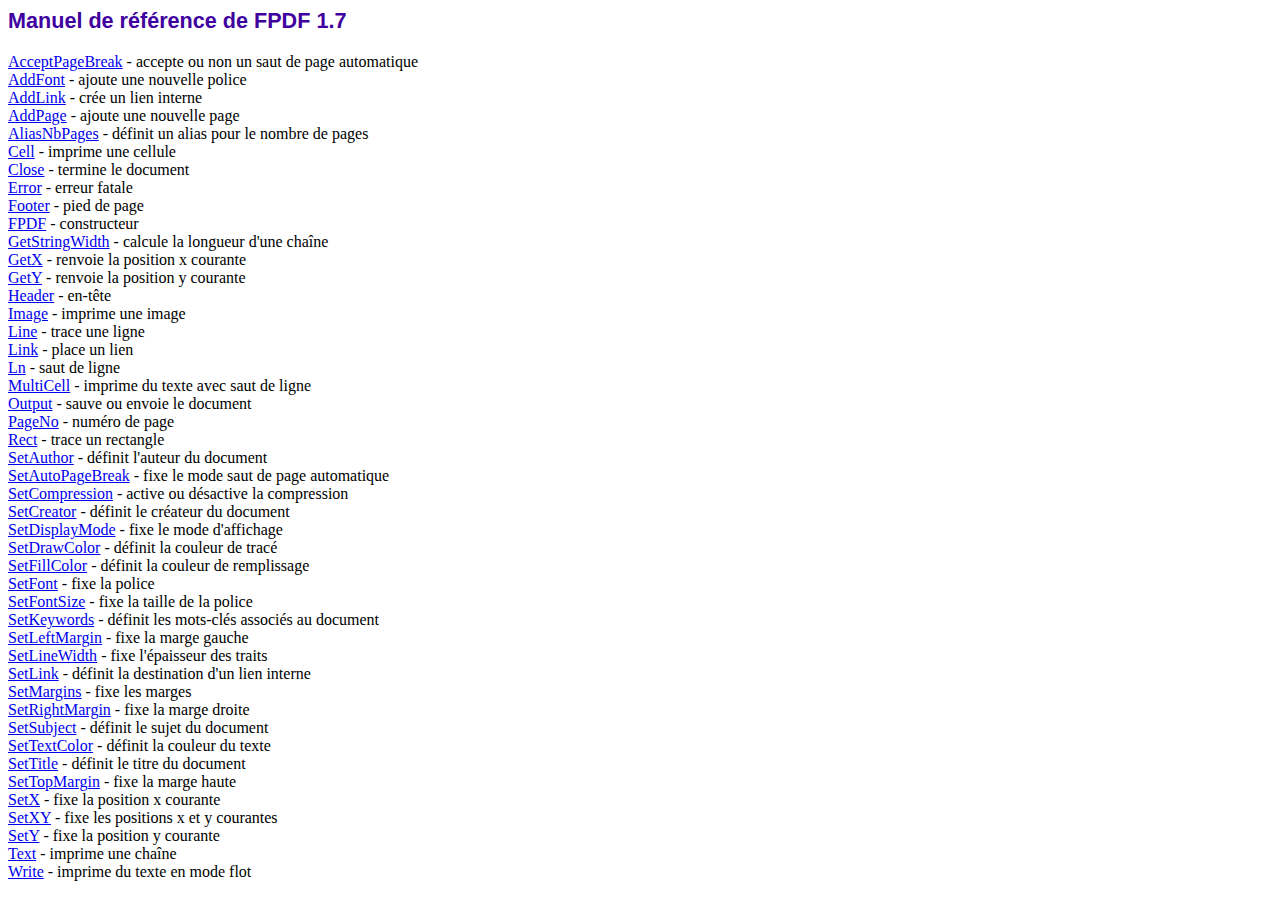
<file: library/pdf/fpdf17/doc/index.htm>
<!DOCTYPE html PUBLIC "-//W3C//DTD HTML 4.01 Transitional//EN">
<html>
<head>
<meta http-equiv="Content-Type" content="text/html; charset=ISO-8859-1">
<title>Manuel de r�f�rence de FPDF 1.7</title>
<link type="text/css" rel="stylesheet" href="../fpdf.css">
</head>
<body>
<h1>Manuel de r�f�rence de FPDF 1.7</h1>
<a href="acceptpagebreak.htm">AcceptPageBreak</a> - accepte ou non un saut de page automatique<br>
<a href="addfont.htm">AddFont</a> - ajoute une nouvelle police<br>
<a href="addlink.htm">AddLink</a> - cr�e un lien interne<br>
<a href="addpage.htm">AddPage</a> - ajoute une nouvelle page<br>
<a href="aliasnbpages.htm">AliasNbPages</a> - d�finit un alias pour le nombre de pages<br>
<a href="cell.htm">Cell</a> - imprime une cellule<br>
<a href="close.htm">Close</a> - termine le document<br>
<a href="error.htm">Error</a> - erreur fatale<br>
<a href="footer.htm">Footer</a> - pied de page<br>
<a href="fpdf.htm">FPDF</a> - constructeur<br>
<a href="getstringwidth.htm">GetStringWidth</a> - calcule la longueur d'une cha�ne<br>
<a href="getx.htm">GetX</a> - renvoie la position x courante<br>
<a href="gety.htm">GetY</a> - renvoie la position y courante<br>
<a href="header.htm">Header</a> - en-t�te<br>
<a href="image.htm">Image</a> - imprime une image<br>
<a href="line.htm">Line</a> - trace une ligne<br>
<a href="link.htm">Link</a> - place un lien<br>
<a href="ln.htm">Ln</a> - saut de ligne<br>
<a href="multicell.htm">MultiCell</a> - imprime du texte avec saut de ligne<br>
<a href="output.htm">Output</a> - sauve ou envoie le document<br>
<a href="pageno.htm">PageNo</a> - num�ro de page<br>
<a href="rect.htm">Rect</a> - trace un rectangle<br>
<a href="setauthor.htm">SetAuthor</a> - d�finit l'auteur du document<br>
<a href="setautopagebreak.htm">SetAutoPageBreak</a> - fixe le mode saut de page automatique<br>
<a href="setcompression.htm">SetCompression</a> - active ou d�sactive la compression<br>
<a href="setcreator.htm">SetCreator</a> - d�finit le cr�ateur du document<br>
<a href="setdisplaymode.htm">SetDisplayMode</a> - fixe le mode d'affichage<br>
<a href="setdrawcolor.htm">SetDrawColor</a> - d�finit la couleur de trac�<br>
<a href="setfillcolor.htm">SetFillColor</a> - d�finit la couleur de remplissage<br>
<a href="setfont.htm">SetFont</a> - fixe la police<br>
<a href="setfontsize.htm">SetFontSize</a> - fixe la taille de la police<br>
<a href="setkeywords.htm">SetKeywords</a> - d�finit les mots-cl�s associ�s au document<br>
<a href="setleftmargin.htm">SetLeftMargin</a> - fixe la marge gauche<br>
<a href="setlinewidth.htm">SetLineWidth</a> - fixe l'�paisseur des traits<br>
<a href="setlink.htm">SetLink</a> - d�finit la destination d'un lien interne<br>
<a href="setmargins.htm">SetMargins</a> - fixe les marges<br>
<a href="setrightmargin.htm">SetRightMargin</a> - fixe la marge droite<br>
<a href="setsubject.htm">SetSubject</a> - d�finit le sujet du document<br>
<a href="settextcolor.htm">SetTextColor</a> - d�finit la couleur du texte<br>
<a href="settitle.htm">SetTitle</a> - d�finit le titre du document<br>
<a href="settopmargin.htm">SetTopMargin</a> - fixe la marge haute<br>
<a href="setx.htm">SetX</a> - fixe la position x courante<br>
<a href="setxy.htm">SetXY</a> - fixe les positions x et y courantes<br>
<a href="sety.htm">SetY</a> - fixe la position y courante<br>
<a href="text.htm">Text</a> - imprime une cha�ne<br>
<a href="write.htm">Write</a> - imprime du texte en mode flot<br>
</body>
</html>
</file>
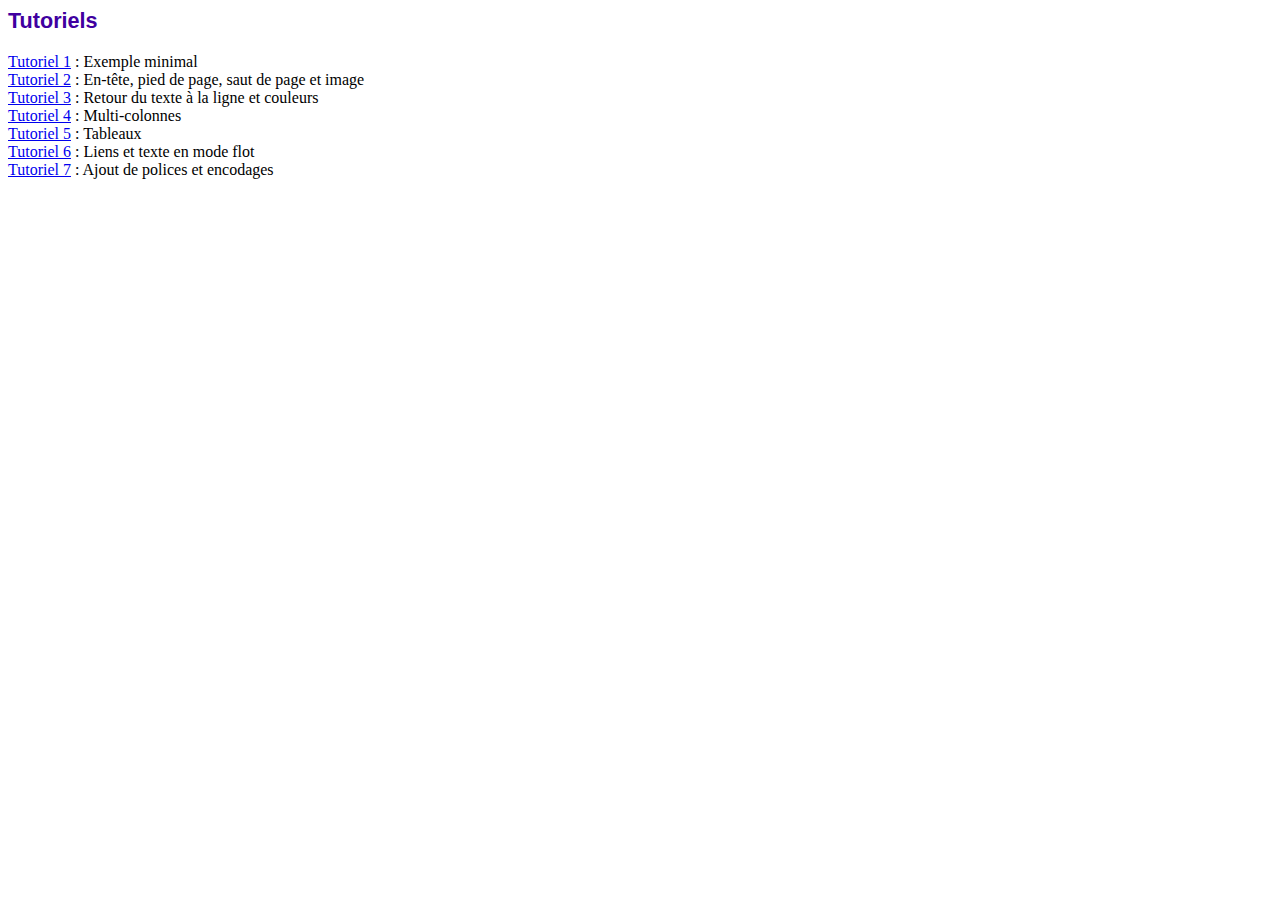
<file: library/pdf/fpdf17/tutorial/index.htm>
<!DOCTYPE html PUBLIC "-//W3C//DTD HTML 4.01 Transitional//EN">
<html>
<head>
<meta http-equiv="Content-Type" content="text/html; charset=ISO-8859-1">
<title>Tutoriels</title>
<link type="text/css" rel="stylesheet" href="../fpdf.css">
</head>
<body>
<h1>Tutoriels</h1>
<ul style="list-style-type:none; margin-left:0; padding-left:0">
<li><a href="tuto1.htm">Tutoriel 1</a> : Exemple minimal</li>
<li><a href="tuto2.htm">Tutoriel 2</a> : En-t�te, pied de page, saut de page et image</li>
<li><a href="tuto3.htm">Tutoriel 3</a> : Retour du texte � la ligne et couleurs</li>
<li><a href="tuto4.htm">Tutoriel 4</a> : Multi-colonnes</li>
<li><a href="tuto5.htm">Tutoriel 5</a> : Tableaux</li>
<li><a href="tuto6.htm">Tutoriel 6</a> : Liens et texte en mode flot</li>
<li><a href="tuto7.htm">Tutoriel 7</a> : Ajout de polices et encodages</li>
</UL>
</body>
</html>
</file>
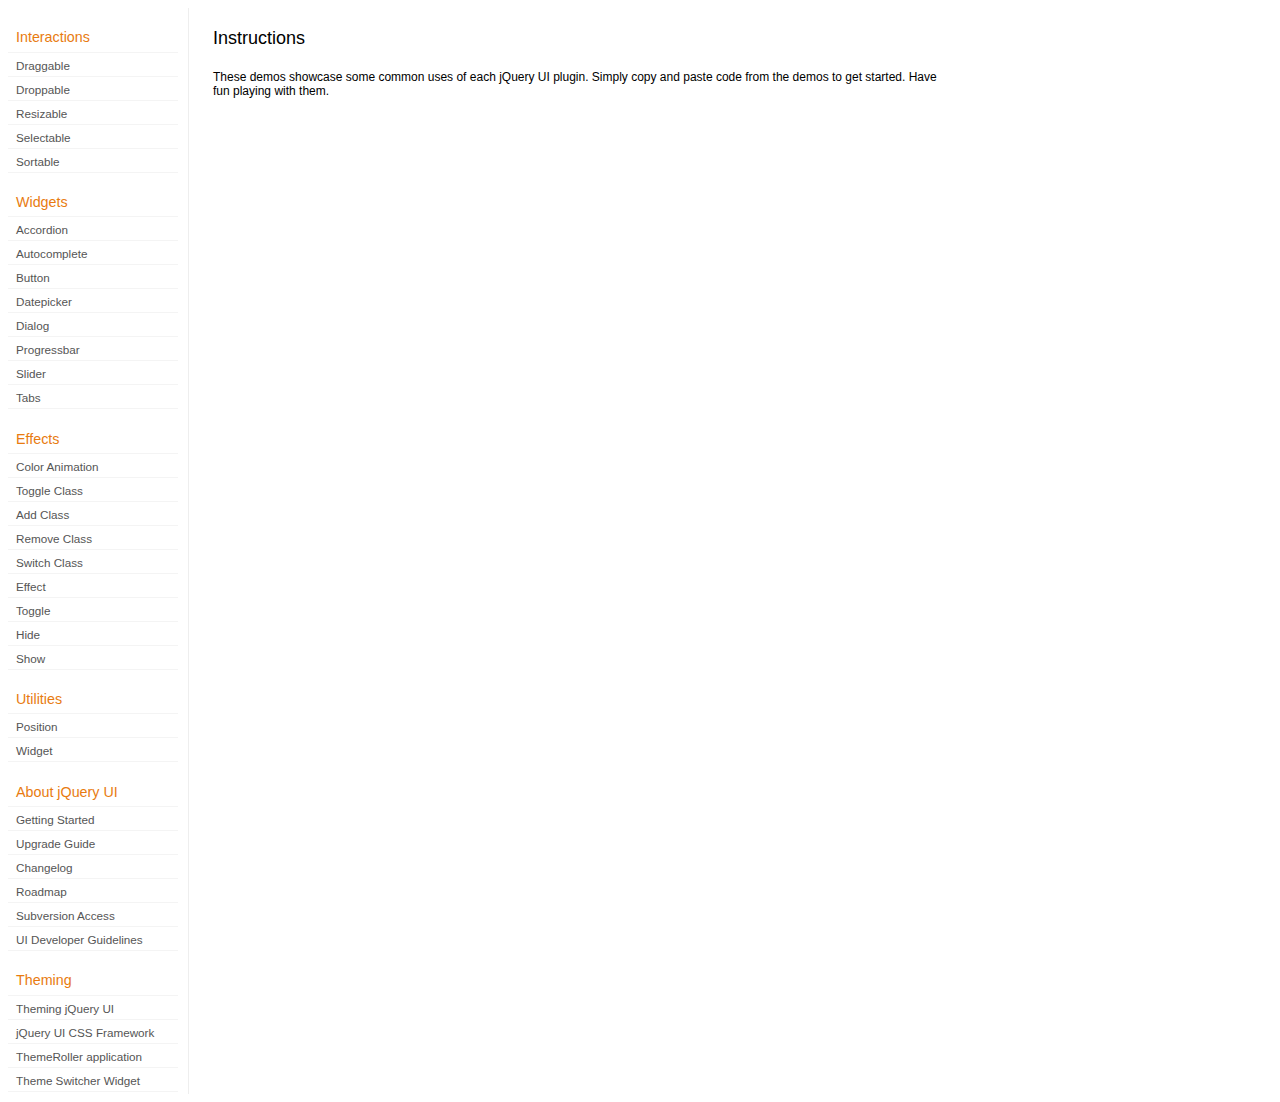
<file: assets/templates/common/jquery-ui-1.8.23.custom/development-bundle/demos/index.html>
<!DOCTYPE html>
<html lang="en">
<head>
	<meta charset="utf-8">
	<title>jQuery UI Demos</title>
	<link rel="stylesheet" href="../themes/base/jquery.ui.all.css">
	<link rel="stylesheet" href="demos.css">
	<script src="../jquery-1.8.0.js"></script>
	<script src="../external/jquery.bgiframe-2.1.2.js"></script>
	<script src="../ui/jquery.ui.core.js"></script>
	<script src="../ui/jquery.ui.widget.js"></script>
	<script src="../ui/jquery.ui.mouse.js"></script>
	<script src="../ui/jquery.ui.accordion.js"></script>
	<script src="../ui/jquery.ui.autocomplete.js"></script>
	<script src="../ui/jquery.ui.button.js"></script>
	<script src="../ui/jquery.ui.datepicker.js"></script>
	<script src="../ui/jquery.ui.dialog.js"></script>
	<script src="../ui/jquery.ui.draggable.js"></script>
	<script src="../ui/jquery.ui.droppable.js"></script>
	<script src="../ui/jquery.ui.position.js"></script>
	<script src="../ui/jquery.ui.progressbar.js"></script>
	<script src="../ui/jquery.ui.resizable.js"></script>
	<script src="../ui/jquery.ui.selectable.js"></script>
	<script src="../ui/jquery.ui.slider.js"></script>
	<script src="../ui/jquery.ui.sortable.js"></script>
	<script src="../ui/jquery.ui.tabs.js"></script>
	<script src="../ui/jquery.effects.core.js"></script>
	<script src="../ui/jquery.effects.blind.js"></script>
	<script src="../ui/jquery.effects.bounce.js"></script>
	<script src="../ui/jquery.effects.clip.js"></script>
	<script src="../ui/jquery.effects.drop.js"></script>
	<script src="../ui/jquery.effects.explode.js"></script>
	<script src="../ui/jquery.effects.fold.js"></script>
	<script src="../ui/jquery.effects.highlight.js"></script>
	<script src="../ui/jquery.effects.pulsate.js"></script>
	<script src="../ui/jquery.effects.scale.js"></script>
	<script src="../ui/jquery.effects.shake.js"></script>
	<script src="../ui/jquery.effects.slide.js"></script>
	<script src="../ui/jquery.effects.transfer.js"></script>
	<script src="../ui/i18n/jquery.ui.datepicker-af.js"></script>
	<script src="../ui/i18n/jquery.ui.datepicker-ar.js"></script>
	<script src="../ui/i18n/jquery.ui.datepicker-ar-DZ.js"></script>
	<script src="../ui/i18n/jquery.ui.datepicker-az.js"></script>
	<script src="../ui/i18n/jquery.ui.datepicker-bs.js"></script>
	<script src="../ui/i18n/jquery.ui.datepicker-bg.js"></script>
	<script src="../ui/i18n/jquery.ui.datepicker-ca.js"></script>
	<script src="../ui/i18n/jquery.ui.datepicker-cs.js"></script>
	<script src="../ui/i18n/jquery.ui.datepicker-cy-GB.js"></script>
	<script src="../ui/i18n/jquery.ui.datepicker-da.js"></script>
	<script src="../ui/i18n/jquery.ui.datepicker-de.js"></script>
	<script src="../ui/i18n/jquery.ui.datepicker-el.js"></script>
	<script src="../ui/i18n/jquery.ui.datepicker-en-AU.js"></script>
	<script src="../ui/i18n/jquery.ui.datepicker-en-GB.js"></script>
	<script src="../ui/i18n/jquery.ui.datepicker-en-NZ.js"></script>
	<script src="../ui/i18n/jquery.ui.datepicker-eo.js"></script>
	<script src="../ui/i18n/jquery.ui.datepicker-es.js"></script>
	<script src="../ui/i18n/jquery.ui.datepicker-et.js"></script>
	<script src="../ui/i18n/jquery.ui.datepicker-eu.js"></script>
	<script src="../ui/i18n/jquery.ui.datepicker-fa.js"></script>
	<script src="../ui/i18n/jquery.ui.datepicker-fi.js"></script>
	<script src="../ui/i18n/jquery.ui.datepicker-fo.js"></script>
	<script src="../ui/i18n/jquery.ui.datepicker-fr.js"></script>
	<script src="../ui/i18n/jquery.ui.datepicker-fr-CH.js"></script>
	<script src="../ui/i18n/jquery.ui.datepicker-gl.js"></script>
	<script src="../ui/i18n/jquery.ui.datepicker-he.js"></script>
	<script src="../ui/i18n/jquery.ui.datepicker-hi.js"></script>
	<script src="../ui/i18n/jquery.ui.datepicker-hr.js"></script>
	<script src="../ui/i18n/jquery.ui.datepicker-hu.js"></script>
	<script src="../ui/i18n/jquery.ui.datepicker-hy.js"></script>
	<script src="../ui/i18n/jquery.ui.datepicker-id.js"></script>
	<script src="../ui/i18n/jquery.ui.datepicker-is.js"></script>
	<script src="../ui/i18n/jquery.ui.datepicker-it.js"></script>
	<script src="../ui/i18n/jquery.ui.datepicker-ja.js"></script>
	<script src="../ui/i18n/jquery.ui.datepicker-ka.js"></script>
	<script src="../ui/i18n/jquery.ui.datepicker-kk.js"></script>
	<script src="../ui/i18n/jquery.ui.datepicker-km.js"></script>
	<script src="../ui/i18n/jquery.ui.datepicker-ko.js"></script>
	<script src="../ui/i18n/jquery.ui.datepicker-lb.js"></script>
	<script src="../ui/i18n/jquery.ui.datepicker-lt.js"></script>
	<script src="../ui/i18n/jquery.ui.datepicker-lv.js"></script>
	<script src="../ui/i18n/jquery.ui.datepicker-mk.js"></script>
	<script src="../ui/i18n/jquery.ui.datepicker-ml.js"></script>
	<script src="../ui/i18n/jquery.ui.datepicker-ms.js"></script>
	<script src="../ui/i18n/jquery.ui.datepicker-nl.js"></script>
	<script src="../ui/i18n/jquery.ui.datepicker-nl-BE.js"></script>
	<script src="../ui/i18n/jquery.ui.datepicker-no.js"></script>
	<script src="../ui/i18n/jquery.ui.datepicker-pl.js"></script>
	<script src="../ui/i18n/jquery.ui.datepicker-pt.js"></script>
	<script src="../ui/i18n/jquery.ui.datepicker-pt-BR.js"></script>
	<script src="../ui/i18n/jquery.ui.datepicker-rm.js"></script>
	<script src="../ui/i18n/jquery.ui.datepicker-ro.js"></script>
	<script src="../ui/i18n/jquery.ui.datepicker-ru.js"></script>
	<script src="../ui/i18n/jquery.ui.datepicker-sk.js"></script>
	<script src="../ui/i18n/jquery.ui.datepicker-sl.js"></script>
	<script src="../ui/i18n/jquery.ui.datepicker-sq.js"></script>
	<script src="../ui/i18n/jquery.ui.datepicker-sr.js"></script>
	<script src="../ui/i18n/jquery.ui.datepicker-sr-SR.js"></script>
	<script src="../ui/i18n/jquery.ui.datepicker-sv.js"></script>
	<script src="../ui/i18n/jquery.ui.datepicker-ta.js"></script>
	<script src="../ui/i18n/jquery.ui.datepicker-th.js"></script>
	<script src="../ui/i18n/jquery.ui.datepicker-tj.js"></script>
	<script src="../ui/i18n/jquery.ui.datepicker-tr.js"></script>
	<script src="../ui/i18n/jquery.ui.datepicker-uk.js"></script>
	<script src="../ui/i18n/jquery.ui.datepicker-vi.js"></script>
	<script src="../ui/i18n/jquery.ui.datepicker-zh-CN.js"></script>
	<script src="../ui/i18n/jquery.ui.datepicker-zh-HK.js"></script>
	<script src="../ui/i18n/jquery.ui.datepicker-zh-TW.js"></script>
	<script>
	$(function() {
		
		$('.left-nav a').click(function(ev) {
			window.location.hash = this.href.replace(/.+\/([^\/]+)\/index\.html/,'$1') + '|default';
			loadPage(this.href);
			$('.left-nav a.selected').removeClass('selected');
			$(this).addClass('selected');
			ev.preventDefault();
		});
		
		if (window.location.hash) {
			if (window.location.hash.indexOf('|') === -1) {
				window.location.hash += '|default';	
			}			
			var path = window.location.href.replace(/(index\.html)?#/,'');
			path = path.replace('\|','/') + '.html';
			loadPage(path);
		}		

		function loadPage(path) {			
			var section = path.replace(/\/[^\/]+\.html/,'');
			var header = section.replace(/.+\/([^\/]+)/,'$1').replace(/_/, ' ');
			
			$('td.normal div.normal')
				.empty()
				.append('<h4 class="demo-subheader">Functional demo:</h4>')
				.append('<h3 class="demo-header">'+ header +'</h3>')
				.append('<div id="demo-config"></div>')
				.find('#demo-config')
					.append('<div id="demo-frame"></div><div id="demo-config-menu"></div><div id="demo-link"><a class="demoWindowLink" href="#"><span class="ui-icon ui-icon-newwin"></span>Open demo in a new window</a></div>')
					.find('#demo-config-menu')
						.load(section + '/index.html .demos-nav', function() {
							$('#demo-config-menu a').each(function() {
								this.setAttribute('href', section + '/' + this.getAttribute('href').replace(/.+\/([^\/]+)/,'$1'));
								$(this).attr('target', 'demo-frame');
								$(this).click(function() {

									resetDemos();
									
									$(this).parents('ul').find('li').removeClass('demo-config-on');
									$(this).parent().addClass('demo-config-on');
									$('#demo-notes').fadeOut();

									//Set the hash to the actual page without ".html"
									window.location.hash = header + '|' + this.getAttribute('href').match((/\/([^\/\\]+)\.html/))[1];

									loadDemo(this.getAttribute('href'));

									return false;
								});
							});

							if (window.location.hash) {
								var demo = window.location.hash.split('|')[1];
								$('#demo-config-menu a').each(function(){
									if (this.href.indexOf(demo + '.html') !== -1) {
										$(this).parents('ul').find('li').removeClass('demo-config-on');
										$(this).parent().addClass('demo-config-on');									
										loadDemo(this.href);										
									}
								});
							}

							updateDemoNotes();
						})
					.end()
					.find('#demo-link a')
						.bind('click', function(ev){
							window.open(this.href);
							ev.preventDefault();
						})
					.end()
				.end()
			;
			
			resetDemos();
		}
				
		function loadDemo(path) {
			var directory = path.match(/([^\/]+)\/[^\/\.]+\.html$/)[1];
			$.get(path, function(data) {
				var source = data;
				data = data.replace(/<script.*>.*<\/script>/ig,""); // Remove script tags
				data = data.replace(/<\/?link.*>/ig,""); //Remove link tags
				data = data.replace(/<\/?html.*>/ig,""); //Remove html tag
				data = data.replace(/<\/?body.*>/ig,""); //Remove body tag
				data = data.replace(/<\/?head.*>/ig,""); //Remove head tag
				data = data.replace(/<\/?!doctype.*>/ig,""); //Remove doctype
				data = data.replace(/<title.*>.*<\/title>/ig,""); // Remove title tags
				data = data.replace(/((href|src)=["'])(?!(http|#))/ig, "$1" + directory + "/");

				$('#demo-style').remove();
				$('#demo-frame').empty().html(data);
				$('#demo-frame style').clone().appendTo('head').attr('id','demo-style');
				$('#demo-link a').attr('href', path);
				updateDemoNotes();
				updateDemoSource(source);
				
				if (/default.html$/.test(path)) {
					$.get("documentation/docs-" + path.match(/demos\/(.+)\//)[1] + ".html", function(html) {
						$("#demo-source").after(html);
						$("#widget-docs").tabs();
						$(".param-header").click(function() {
							$(this).parent().toggleClass("param-open").end().next().toggle();
						});
						$(".docs-list-header").each(function() {
							var header = $(this);
							var details = header.next().find(".param-details").hide();
							$("a:first", header).click(function() {
								details.show().parent().addClass("param-open");
								return false;
							});
							$("a:last", header).click(function() {
								details.hide().parent().removeClass("param-open");
								return false;
							});
						});
					}, "html" );
				}
			}, "html" );
		}

		function updateDemoNotes() {
			var notes = $('#demo-frame .demo-description');
			if ($('#demo-notes').length == 0) {
				$('<div id="demo-notes"></div>').insertAfter('#demo-config');
			}
			$('#demo-notes').hide().empty().html(notes.html());
			$('#demo-notes').show();
			notes.hide();
		}
		
		function updateDemoSource(source) {
			if ($('#demo-source').length == 0) {
				$('<div id="demo-source"><a href="#" class="source-closed">View Source</a><div><pre><code></code></pre></div></div>').insertAfter('#demo-notes');
				$('#demo-source').find(">a").click(function() {
					$(this).toggleClass("source-closed").toggleClass("source-open").next().toggle();
					return false;
				}).end().find(">div").hide();
			}
			var cleanedSource = source
				.replace('themes/base/jquery.ui.all.css', 'theme/jquery.ui.all.css')
				.replace(/\s*\x3Clink.*demos\x2Ecss.*\x3E\s*/, '\r\n\t')
				.replace(/\x2E\x2E\x2F\x2E\x2E\x2F/g, '');

			$('#demo-source code').empty().text(cleanedSource);
		}
		
		function resetDemos() {
			$.datepicker.setDefaults($.extend({showMonthAfterYear: false}, $.datepicker.regional['']));
			$(".ui-dialog-content").remove();			
		}
				
	});
	</script>
</head>
<body>

<table class="layout-grid" cellspacing="0" cellpadding="0">
	<tr>
		<td class="left-nav">
			<dl class="demos-nav">
				<dt>Interactions</dt>
					<dd><a href="draggable/index.html">Draggable</a></dd>
					<dd><a href="droppable/index.html">Droppable</a></dd>
					<dd><a href="resizable/index.html">Resizable</a></dd>
					<dd><a href="selectable/index.html">Selectable</a></dd>
					<dd><a href="sortable/index.html">Sortable</a></dd>
				<dt>Widgets</dt>
					<dd><a href="accordion/index.html">Accordion</a></dd>
					<dd><a href="autocomplete/index.html">Autocomplete</a></dd>
					<dd><a href="button/index.html">Button</a></dd>
					<dd><a href="datepicker/index.html">Datepicker</a></dd>
					<dd><a href="dialog/index.html">Dialog</a></dd>
					<dd><a href="progressbar/index.html">Progressbar</a></dd>
					<dd><a href="slider/index.html">Slider</a></dd>
					<dd><a href="tabs/index.html">Tabs</a></dd>
				<dt>Effects</dt>
					<dd><a href="animate/index.html">Color Animation</a></dd>
					<dd><a href="toggleClass/index.html">Toggle Class</a></dd>
					<dd><a href="addClass/index.html">Add Class</a></dd>
					<dd><a href="removeClass/index.html">Remove Class</a></dd>
					<dd><a href="switchClass/index.html">Switch Class</a></dd>
					<dd><a href="effect/index.html">Effect</a></dd>
					<dd><a href="toggle/index.html">Toggle</a></dd>
					<dd><a href="hide/index.html">Hide</a></dd>
					<dd><a href="show/index.html">Show</a></dd>
				<dt>Utilities</dt>
					<dd><a href="position/index.html">Position</a></dd>
					<dd><a href="widget/index.html">Widget</a></dd>
				<dt>About jQuery UI</dt>
					<dd><a href="http://jqueryui.com/docs/Getting_Started">Getting Started</a></dd>
					<dd><a href="http://jqueryui.com/docs/Upgrade_Guide">Upgrade Guide</a></dd>					
					<dd><a href="http://jqueryui.com/docs/Changelog">Changelog</a></dd>
					<dd><a href="http://jqueryui.com/docs/Roadmap">Roadmap</a></dd>
					<dd><a href="http://jqueryui.com/docs/Subversion">Subversion Access</a></dd>
					<dd><a href="http://jqueryui.com/docs/Developer_Guide">UI Developer Guidelines</a></dd>
				<dt>Theming</dt>
					<dd><a href="http://jqueryui.com/docs/Theming">Theming jQuery UI</a></dd>
					<dd><a href="http://jqueryui.com/docs/Theming/API">jQuery UI CSS Framework</a></dd>
					<dd><a href="http://jqueryui.com/docs/Theming/Themeroller">ThemeRoller application</a></dd>
					<dd><a href="http://jqueryui.com/docs/Theming/ThemeSwitcher">Theme Switcher Widget</a></dd>

			</dl>
		</td>
		<td class="normal">

			<div class="normal">

					<h3>Instructions</h3>
					<p>
						These demos showcase some common uses of each jQuery UI plugin. Simply copy and paste code from the demos to get started. Have fun playing with them.
					</p>
				
			</div>

		</td>
	</tr>
</table>
</body>
</html>
</file>
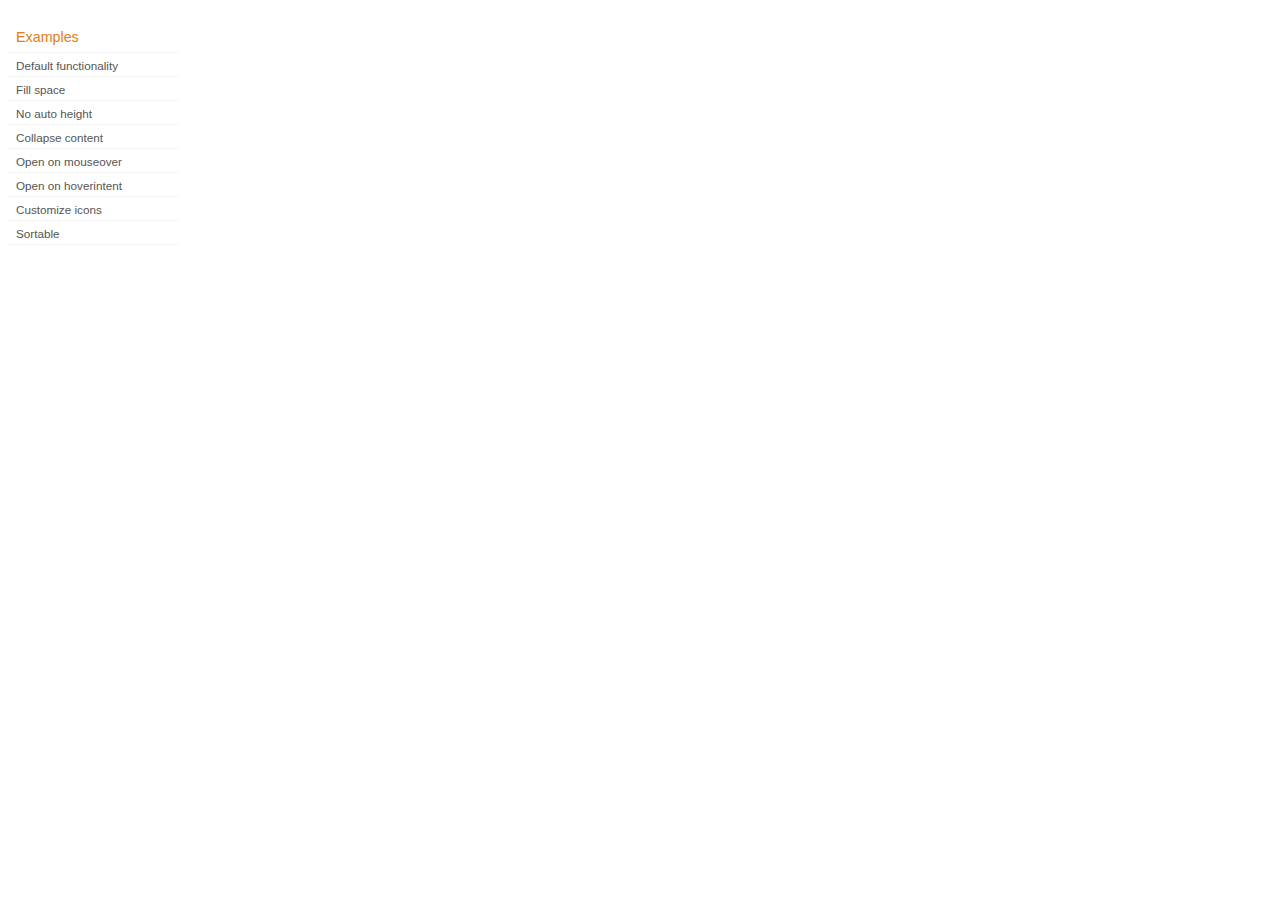
<file: assets/templates/common/jquery-ui-1.8.23.custom/development-bundle/demos/accordion/index.html>
<!DOCTYPE html>
<html lang="en">
<head>
	<meta charset="utf-8">
	<title>jQuery UI Accordion Demos</title>
	<link rel="stylesheet" href="../demos.css">
</head>
<body>

<div class="demos-nav">
	<h4>Examples</h4>
	<ul>
		<li class="demo-config-on"><a href="default.html">Default functionality</a></li>
		<li><a href="fillspace.html">Fill space</a></li>
		<li><a href="no-auto-height.html">No auto height</a></li>
		<li><a href="collapsible.html">Collapse content</a></li>
		<li><a href="mouseover.html">Open on mouseover</a></li>
		<li><a href="hoverintent.html">Open on hoverintent</a></li>
		<li><a href="custom-icons.html">Customize icons</a></li>
		<li><a href="sortable.html">Sortable</a></li>
	</ul>
</div>

</body>
</html>
</file>
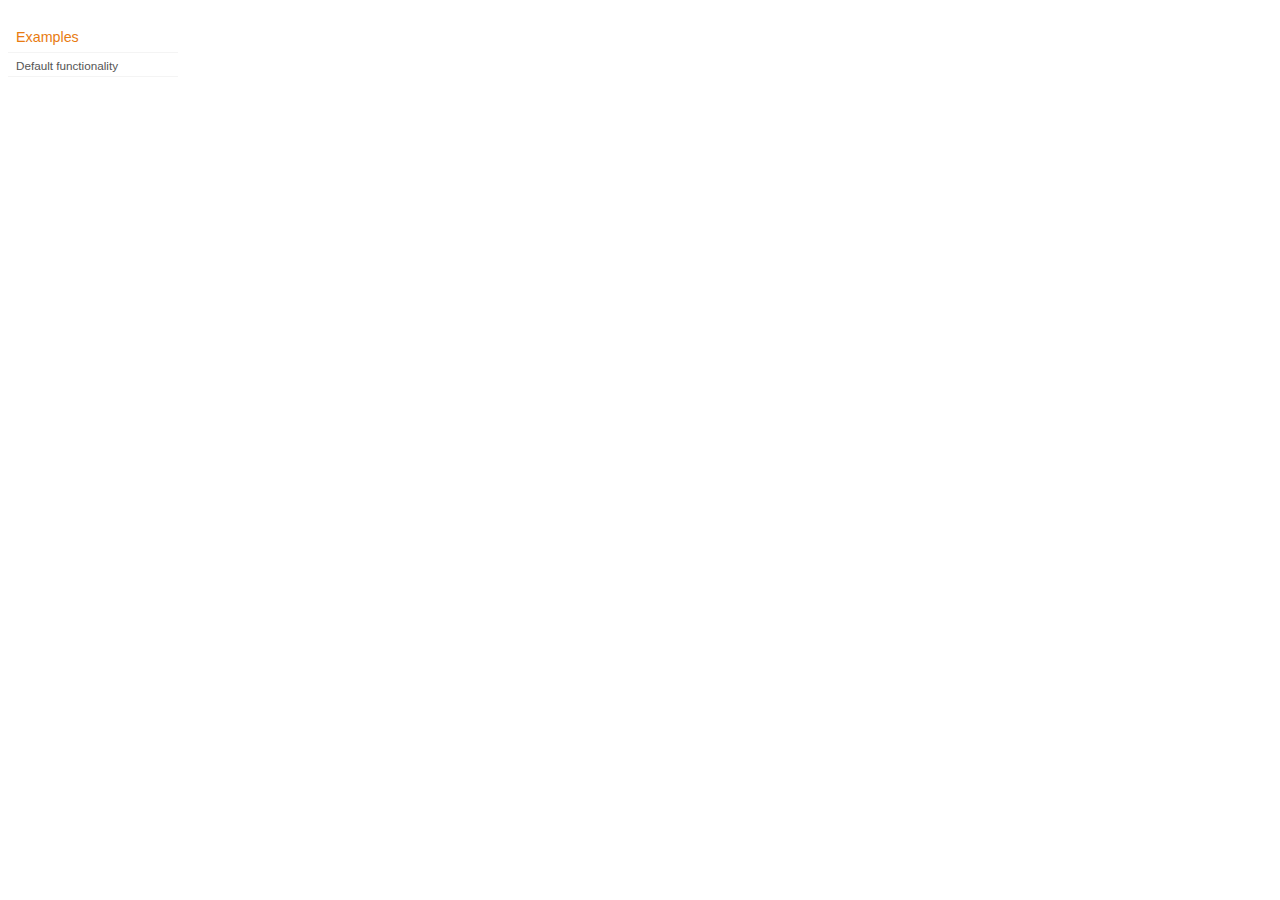
<file: assets/templates/common/jquery-ui-1.8.23.custom/development-bundle/demos/addClass/index.html>
<!DOCTYPE html>
<html lang="en">
<head>
	<meta charset="utf-8">
	<title>jQuery UI Effects Demos</title>
	<link rel="stylesheet" href="../demos.css">
</head>
<body>

<div class="demos-nav">
	<h4>Examples</h4>
	<ul>
		<li class="demo-config-on"><a href="default.html">Default functionality</a></li>
	</ul>
</div>

</body>
</html>
</file>
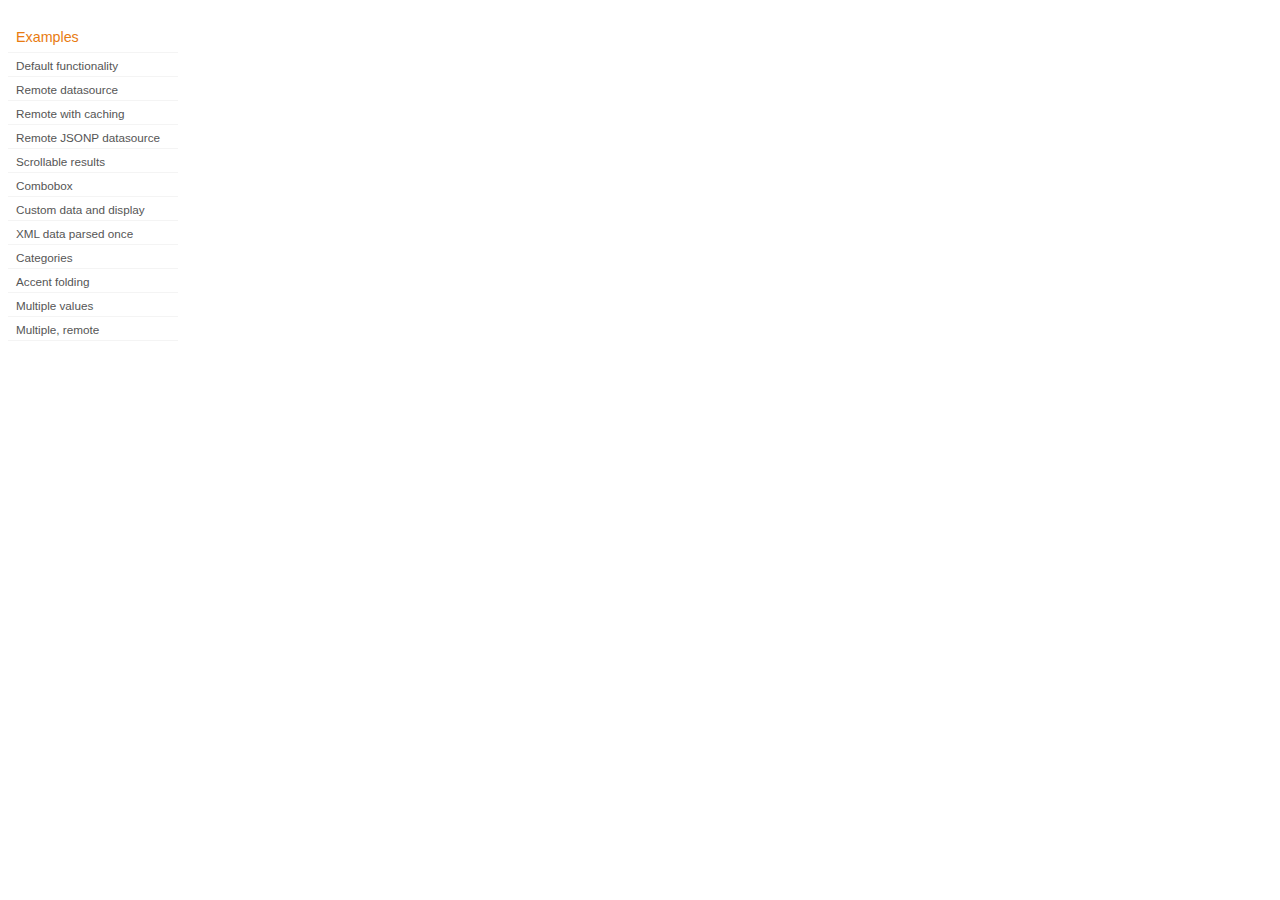
<file: assets/templates/common/jquery-ui-1.8.23.custom/development-bundle/demos/autocomplete/index.html>
<!DOCTYPE html>
<html lang="en">
<head>
	<meta charset="utf-8">
	<title>jQuery UI Autocomplete Demos</title>
	<link rel="stylesheet" href="../demos.css">
</head>
<body>
	<div class="demos-nav">
		<h4>Examples</h4>
		<ul>
			<li class="demo-config-on"><a href="default.html">Default functionality</a></li>
			<li><a href="remote.html">Remote datasource</a></li>
			<li><a href="remote-with-cache.html">Remote with caching</a></li>
			<li><a href="remote-jsonp.html">Remote JSONP datasource</a></li>
			<li><a href="maxheight.html">Scrollable results</a></li>
			<li><a href="combobox.html">Combobox</a></li>
			<li><a href="custom-data.html">Custom data and display</a></li>
			<li><a href="xml.html">XML data parsed once</a></li>
			<li><a href="categories.html">Categories</a></li>
			<li><a href="folding.html">Accent folding</a></li>
			<li><a href="multiple.html">Multiple values</a></li>
			<li><a href="multiple-remote.html">Multiple, remote</a></li>
		</ul>
	</div>
</body>
</html>
</file>
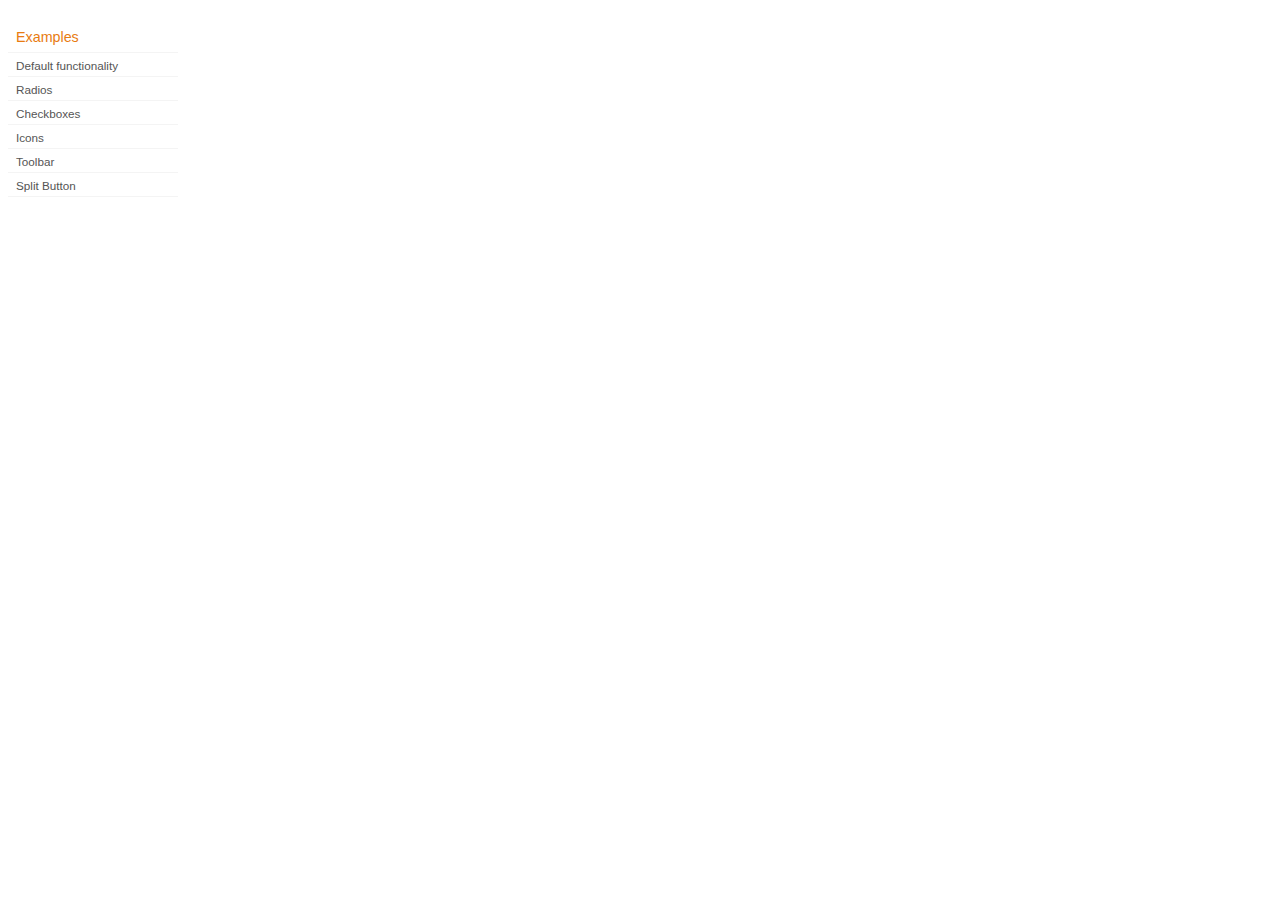
<file: assets/templates/common/jquery-ui-1.8.23.custom/development-bundle/demos/button/index.html>
<!DOCTYPE html>
<html lang="en">
<head>
	<meta charset="utf-8">
	<title>jQuery UI Button Demos</title>
	<link rel="stylesheet" href="../demos.css">
</head>
<body>

<div class="demos-nav">
	<h4>Examples</h4>
	<ul>
		<li class="demo-config-on"><a href="default.html">Default functionality</a></li>
		<li><a href="radio.html">Radios</a></li>
		<li><a href="checkbox.html">Checkboxes</a></li>
		<li><a href="icons.html">Icons</a></li>
		<li><a href="toolbar.html">Toolbar</a></li>
		<li><a href="splitbutton.html">Split Button</a></li>
	</ul>
</div>

</body>
</html>
</file>
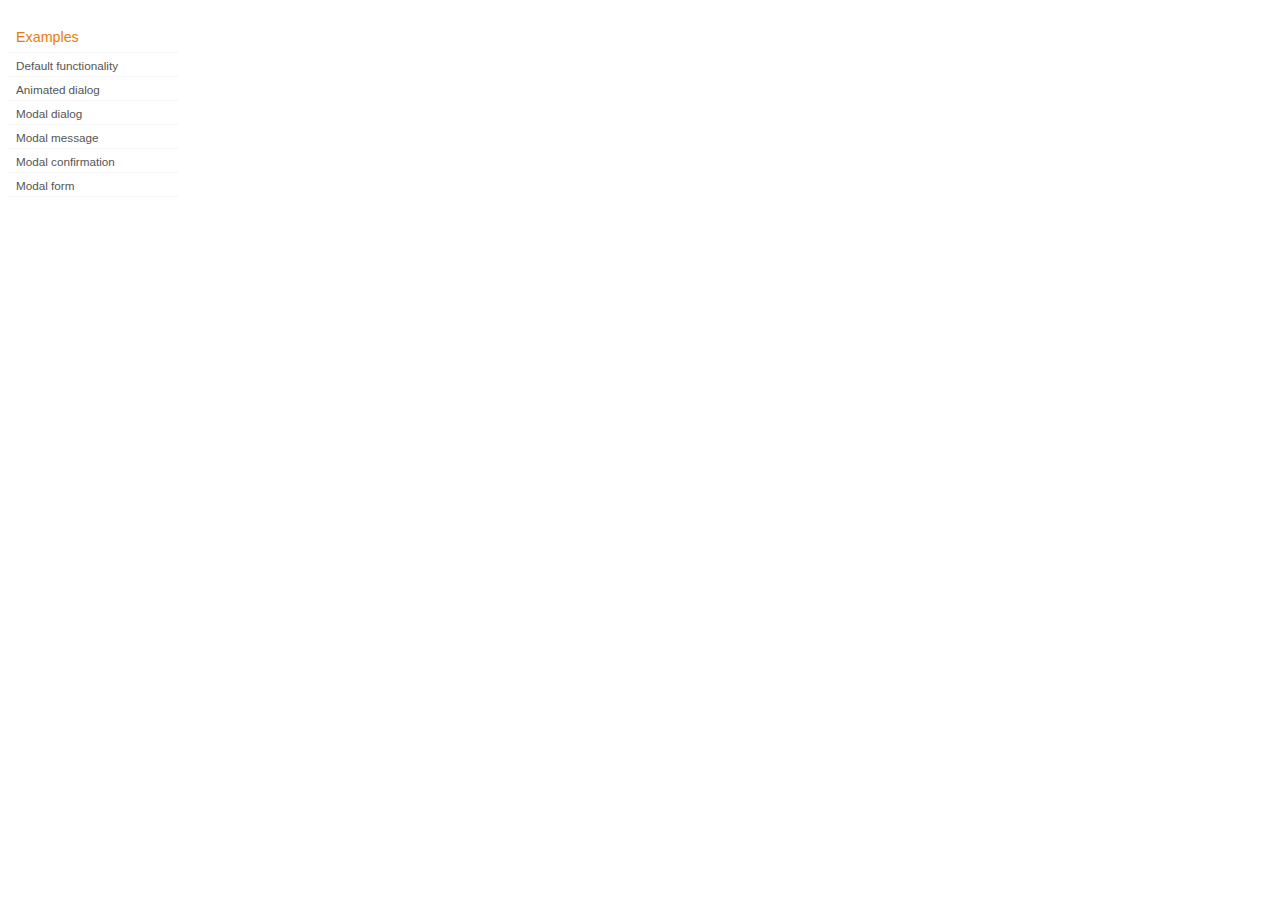
<file: assets/templates/common/jquery-ui-1.8.23.custom/development-bundle/demos/dialog/index.html>
<!DOCTYPE html>
<html lang="en">
<head>
	<meta charset="utf-8">
	<title>jQuery UI Dialog Demos</title>
	<link rel="stylesheet" href="../demos.css">
</head>
<body>

<div class="demos-nav">
	<h4>Examples</h4>
	<ul>
		<li class="demo-config-on"><a href="default.html">Default functionality</a></li>
		<li><a href="animated.html">Animated dialog</a></li>
		<li><a href="modal.html">Modal dialog</a></li>
		<li><a href="modal-message.html">Modal message</a></li>
		<li><a href="modal-confirmation.html">Modal confirmation</a></li>
		<li><a href="modal-form.html">Modal form</a></li>
	</ul>
</div>

</body>
</html>
</file>
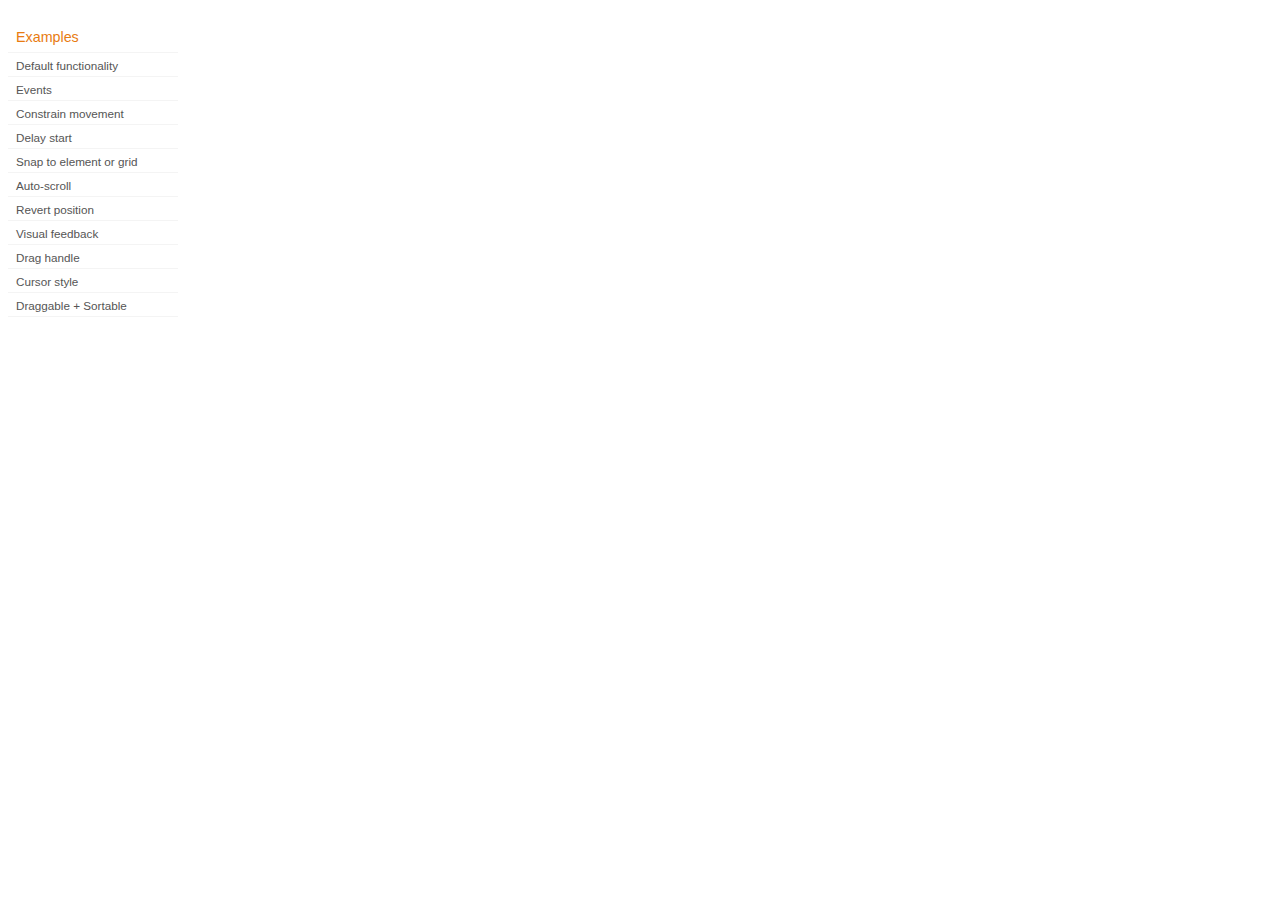
<file: assets/templates/common/jquery-ui-1.8.23.custom/development-bundle/demos/draggable/index.html>
<!DOCTYPE html>
<html lang="en">
<head>
	<meta charset="utf-8">
	<title>jQuery UI Draggable Demos</title>
	<link rel="stylesheet" href="../demos.css">
</head>
<body>

<div class="demos-nav">
	<h4>Examples</h4>
	<ul>
		<li class="demo-config-on"><a href="default.html">Default functionality</a></li>
		<li><a href="events.html">Events</a></li>
		<li><a href="constrain-movement.html">Constrain movement</a></li>
		<li><a href="delay-start.html">Delay start</a></li>
		<li><a href="snap-to.html">Snap to element or&#160;grid</a></li>
		<li><a href="scroll.html">Auto-scroll</a></li>
		<li><a href="revert.html">Revert position</a></li>
		<li><a href="visual-feedback.html">Visual feedback</a></li>
		<li><a href="handle.html">Drag handle</a></li>
		<li><a href="cursor-style.html">Cursor style</a></li>
		<li><a href="sortable.html">Draggable + Sortable</a></li>
	</ul>
</div>

</body>
</html>
</file>
<file: library/pdf/fpdf17/fpdf.css>
body {font-family:"Times New Roman",serif}
h1 {font:bold 135% Arial,sans-serif; color:#4000A0; margin-bottom:0.9em}
h2 {font:bold 100% Arial,sans-serif; color:#900000; margin-top:1.5em}
dl.param dt {text-decoration:underline}
dl.param dd {margin-top:1em; margin-bottom:1em}
dl.param ul {margin-top:1em; margin-bottom:1em}
tt, code, kbd {font-family:"Courier New",Courier,monospace; font-size:82%}
div.source {margin-top:1.4em; margin-bottom:1.3em}
div.source pre {display:table; border:1px solid #24246A; width:100%; margin:0em; font-family:inherit; font-size:100%}
div.source code {display:block; border:1px solid #C5C5EC; background-color:#F0F5FF; padding:6px; color:#000000}
div.doc-source {margin-top:1.4em; margin-bottom:1.3em}
div.doc-source pre {display:table; width:100%; margin:0em; font-family:inherit; font-size:100%}
div.doc-source code {display:block; background-color:#E0E0E0; padding:4px}
.kw {color:#000080; font-weight:bold}
.str {color:#CC0000}
.cmt {color:#008000}
p.demo {text-align:center; margin-top:-0.9em}
a.demo {text-decoration:none; font-weight:bold; color:#0000CC}
a.demo:link {text-decoration:none; font-weight:bold; color:#0000CC}
a.demo:hover {text-decoration:none; font-weight:bold; color:#0000FF}
a.demo:active {text-decoration:none; font-weight:bold; color:#0000FF}
</file>
<file: assets/templates/common/jquery-ui-1.8.23.custom/development-bundle/demos/demos.css>
body {
	font-size: 62.5%;
}

table {
	font-size: 1em;
}

/* Site
   -------------------------------- */

body {
	font-family: "Trebuchet MS", "Helvetica", "Arial",  "Verdana", "sans-serif";
}

/* Layout
   -------------------------------- */

.layout-grid {
	width: 960px;
}

.layout-grid td {
	vertical-align: top;
}

.layout-grid td.left-nav {
	width: 140px;
}

.layout-grid td.normal {
	border-left: 1px solid #eee;
	padding: 20px 24px;
	font-family: "Trebuchet MS", "Helvetica", "Arial",  "Verdana", "sans-serif";
}

.layout-grid td.demos {
	background: url('/images/demos_bg.jpg') no-repeat;
	height: 337px;
	overflow: hidden;
}

/* Normal
   -------------------------------- */

.normal h3,
.normal h4 {
	margin: 0;
	font-weight: normal;
}

.normal h3 {
	padding: 0 0 9px;
	font-size: 1.8em;
}

.normal h4 {
	padding-bottom: 21px;
	border-bottom: 1px dashed #999;
	font-size: 1.2em;
	font-weight: bold;
}

.normal p {
	font-size: 1.2em;
}

/* Demos */

.demos-nav, .demos-nav dt, .demos-nav dd, .demos-nav ul, .demos-nav li {
	margin: 0;
	padding: 0
}

.demos-nav {
	float: left;
	width: 170px;
	font-size: 1.3em;
}

.demos-nav dt,
.demos-nav h4 {
	margin: 0;
	padding: 0;
	font: normal 1.1em "Trebuchet MS", "Helvetica", "Arial",  "Verdana", "sans-serif";
	color: #e87b10;
}

.demos-nav dt,
.demos-nav h4 {
	margin-top: 1.5em;
	margin-bottom: 0;
	padding-left: 8px;
	padding-bottom:5px;
	line-height: 1.2em;
	border-bottom: 1px solid #F4F4F4;
}

.demos-nav dd a,
.demos-nav li a {
	border-bottom: 1px solid #F4F4F4;
	display:block;
	padding: 4px 3px 4px 8px;
	font-size: 90%;
	text-decoration: none;
	color: #555 ;
	margin:2px 0;
	height:13px;
}

.demos-nav dd a:hover,
.demos-nav dd a:focus,
.demos-nav dd a:hover,
.demos-nav dd a:focus {
	background: #f3f3f3;
	color:#000;
	-moz-border-radius: 5px; -webkit-border-radius: 5px;
}
 .demos-nav dd a.selected {
	background: #555;
	color:#ffffff;
	-moz-border-radius: 5px; -webkit-border-radius: 5px;
}


/* new styles for demo pages, added by Filament 12.29.08
eventually we should convert the font sizes to ems -- using px for now to minimize style conflicts
*/

.normal h3.demo-header { font-size:32px; padding:0 0 5px; border-bottom:1px solid #eee; text-transform: capitalize; }
.normal h4.demo-subheader { font-size:10px; text-transform: uppercase; color:#999; padding:8px 0 3px; border:0; margin:0; }
.normal a:link,
.normal a:visited { color:#1b75bb; text-decoration:none; }
.normal a:hover,
.normal a:active { color:#0b559b; }

#demo-config { padding:20px 0 0; }

#demo-frame { float:left; width:540px; height:380px; border:1px solid #ddd; overflow: auto; position: relative; }
#demo-frame h3, #demo-frame h4 { padding: 0; font-weight: bold; font-size: 1em; }

#demo-config-menu { float:right; width:180px;  }
#demo-config-menu h4 { font-size:13px; color:#666; font-weight:normal; border:0; padding-left:18px; }

#demo-config-menu ul { list-style: none; padding: 0; margin: 0; }

#demo-config-menu li { font-size:12px; padding:0 0 0 10px; margin:3px 0; zoom: 1; }

#demo-config-menu li a:link,
#demo-config-menu li a:visited { display:block; padding:1px 8px 4px; border-bottom:1px dotted #b3b3b3; }
* html #demo-config-menu li a:link,
* html #demo-config-menu li a:visited { padding:1px 8px 2px; }
#demo-config-menu li a:hover,
#demo-config-menu li a:active { background-color:#f6f6f6; }

#demo-config-menu li.demo-config-on { background: url(images/demo-config-on-tile.gif) repeat-x left center; }

#demo-config-menu li.demo-config-on a:link,
#demo-config-menu li.demo-config-on a:visited,
#demo-config-menu li.demo-config-on a:hover,
#demo-config-menu li.demo-config-on a:active { background: url(images/demo-config-on.gif) no-repeat left; padding-left:18px; color:#fff; border:0; margin-left:-10px; margin-top: 0px; margin-bottom: 0px; }

#demo-source, #demo-notes {
	clear: both;
	padding: 20px 0 0;
	font-size: 1.3em;
}

#demo-notes { width:520px; color:#333; font-size: 1em; }
#demo-notes p code, .demo-description p code { padding: 0; font-weight: bold; }
#demo-source pre, #demo-source code { padding: 0; }
code, pre { padding:8px 0 8px 20px ; font-size: 1.2em; line-height:130%;  }

#demo-source a:link,
#demo-source a:visited,
#demo-source a:hover,
#demo-source a:active { font-size:12px; padding-left:13px; background-position: left center; background-repeat: no-repeat; }

#demo-source a.source-open:link,
#demo-source a.source-open:visited,
#demo-source a.source-open:hover,
#demo-source a.source-open:active { background-image: url(images/demo-spindown-open.gif); }

#demo-source a.source-closed:link,
#demo-source a.source-closed:visited,
#demo-source a.source-closed:hover,
#demo-source a.source-closed:active { background-image: url(images/demo-spindown-closed.gif); }

div.demo {
	padding:12px;
	font-family: "Trebuchet MS", "Arial", "Helvetica", "Verdana", "sans-serif";
}

div.demo h3.docs { clear:left; font-size:12px; font-weight:normal; padding:0 0 1em; margin:0; }

div.demo-description {
	clear:both;
	padding:12px;
	font-family: "Trebuchet MS", "Arial", "Helvetica", "Verdana", "sans-serif";
	font-size: 1.3em;
	line-height: 1.4em;
}

.ui-draggable, .ui-droppable {
	background-position: top left;
}

.left-nav .demos-nav {
	padding-right: 10px;
}

#demo-link { font-size:11px;  padding-top: 6px; clear: both; overflow: hidden; }
#demo-link a span.ui-icon { float:left; margin-right:3px; }

/* Component containers
----------------------------------*/
#widget-docs .ui-widget { font-family: Trebuchet MS,Verdana,Arial,sans-serif; font-size: 1em; }
#widget-docs .ui-widget input, #widget-docs .ui-widget select, #widget-docs .ui-widget textarea, #widget-docs .ui-widget button { font-family: Trebuchet MS,Verdana,Arial,sans-serif; font-size: 1em; }
#widget-docs .ui-widget-header { border: 1px solid #ffffff; background: #464646 url(images/464646_40x100_textures_01_flat_100.png) 50% 50% repeat-x; color: #ffffff; font-weight: bold; }
#widget-docs .ui-widget-header a { color: #ffffff; }
#widget-docs .ui-widget-content { border: 1px solid #ffffff; background: #ffffff url(images/ffffff_40x100_textures_01_flat_75.png) 50% 50% repeat-x; color: #222222; }
#widget-docs .ui-widget-content a { color: #222222; }

/* Interaction states
----------------------------------*/
#widget-docs .ui-state-default, #widget-docs .ui-widget-content #widget-docs .ui-state-default { border: 1px solid #666666; background: #555555 url(images/555555_40x100_textures_03_highlight_soft_75.png) 50% 50% repeat-x; font-weight: normal; color: #ffffff; outline: none; }
#widget-docs .ui-state-default a { color: #ffffff; text-decoration: none; outline: none; }
#widget-docs .ui-state-hover, #widget-docs .ui-widget-content #widget-docs .ui-state-hover, #widget-docs .ui-state-focus, #widget-docs .ui-widget-content #widget-docs .ui-state-focus { border: 1px solid #666666; background: #444444 url(images/444444_40x100_textures_03_highlight_soft_60.png) 50% 50% repeat-x; font-weight: normal; color: #ffffff; outline: none; }
#widget-docs .ui-state-hover a { color: #ffffff; text-decoration: none; outline: none; }
#widget-docs .ui-state-active, #widget-docs .ui-widget-content #widget-docs .ui-state-active { border: 1px solid #666666; background: #ffffff url(images/ffffff_40x100_textures_01_flat_65.png) 50% 50% repeat-x; font-weight: normal; color: #F6921E; outline: none; }
#widget-docs .ui-state-active a { color: #F6921E; outline: none; text-decoration: none; }

/* Interaction Cues
----------------------------------*/
#widget-docs .ui-state-highlight, #widget-docs .ui-widget-content #widget-docs .ui-state-highlight {border: 1px solid #fcefa1; background: #fbf9ee url(images/fbf9ee_40x100_textures_02_glass_55.png) 50% 50% repeat-x; color: #363636; }
#widget-docs .ui-state-error, #widget-docs .ui-widget-content #widget-docs .ui-state-error {border: 1px solid #cd0a0a; background: #fef1ec url(images/fef1ec_40x100_textures_05_inset_soft_95.png) 50% bottom repeat-x; color: #cd0a0a; }
#widget-docs .ui-state-error-text, #widget-docs .ui-widget-content #widget-docs .ui-state-error-text { color: #cd0a0a; }
#widget-docs .ui-state-disabled, #widget-docs .ui-widget-content #widget-docs .ui-state-disabled { opacity: .35; filter:Alpha(Opacity=35); background-image: none; }
#widget-docs .ui-priority-primary, #widget-docs .ui-widget-content #widget-docs .ui-priority-primary { font-weight: bold; }
#widget-docs .ui-priority-secondary, #widget-docs .ui-widget-content #widget-docs .ui-priority-secondary { opacity: .7; filter:Alpha(Opacity=70); font-weight: normal; }

/* Icons
----------------------------------*/

/* states and images */
#demo-frame-wrapper .ui-icon, #widget-docs .ui-icon { width: 16px; height: 16px; background-image: url(images/222222_256x240_icons_icons.png); }
#widget-docs .ui-widget-content .ui-icon {background-image: url(images/222222_256x240_icons_icons.png); }
#widget-docs .ui-widget-header .ui-icon {background-image: url(images/222222_256x240_icons_icons.png); }
#widget-docs .ui-state-default .ui-icon { background-image: url(images/888888_256x240_icons_icons.png); }
#widget-docs .ui-state-hover .ui-icon, #widget-docs .ui-state-focus .ui-icon {background-image: url(images/454545_256x240_icons_icons.png); }
#widget-docs .ui-state-active .ui-icon {background-image: url(images/454545_256x240_icons_icons.png); }
#widget-docs .ui-state-highlight .ui-icon {background-image: url(images/2e83ff_256x240_icons_icons.png); }
#widget-docs .ui-state-error .ui-icon, #widget-docs .ui-state-error-text .ui-icon {background-image: url(images/cd0a0a_256x240_icons_icons.png); }


/* Misc visuals
----------------------------------*/

/* Corner radius */
#widget-docs .ui-corner-tl { -moz-border-radius-topleft: 4px; -webkit-border-top-left-radius: 4px; }
#widget-docs .ui-corner-tr { -moz-border-radius-topright: 4px; -webkit-border-top-right-radius: 4px; }
#widget-docs .ui-corner-bl { -moz-border-radius-bottomleft: 4px; -webkit-border-bottom-left-radius: 4px; }
#widget-docs .ui-corner-br { -moz-border-radius-bottomright: 4px; -webkit-border-bottom-right-radius: 4px; }
#widget-docs .ui-corner-top { -moz-border-radius-topleft: 4px; -webkit-border-top-left-radius: 4px; -moz-border-radius-topright: 4px; -webkit-border-top-right-radius: 4px; }
#widget-docs .ui-corner-bottom { -moz-border-radius-bottomleft: 4px; -webkit-border-bottom-left-radius: 4px; -moz-border-radius-bottomright: 4px; -webkit-border-bottom-right-radius: 4px; }
#widget-docs .ui-corner-right {  -moz-border-radius-topright: 4px; -webkit-border-top-right-radius: 4px; -moz-border-radius-bottomright: 4px; -webkit-border-bottom-right-radius: 4px; }
#widget-docs .ui-corner-left { -moz-border-radius-topleft: 4px; -webkit-border-top-left-radius: 4px; -moz-border-radius-bottomleft: 4px; -webkit-border-bottom-left-radius: 4px; }
#widget-docs .ui-corner-all { -moz-border-radius: 4px; -webkit-border-radius: 4px; }

/* Overlays */
#widget-docs .ui-widget-overlay { background: #aaaaaa url(images/aaaaaa_40x100_textures_01_flat_0.png) 50% 50% repeat-x; opacity: .30;filter:Alpha(Opacity=30); }
#widget-docs .ui-widget-shadow { margin: -8px 0 0 -8px; padding: 8px; background: #aaaaaa url(images/aaaaaa_40x100_textures_01_flat_0.png) 50% 50% repeat-x; opacity: .30;filter:Alpha(Opacity=30); -moz-border-radius: 8px; -webkit-border-radius: 8px; }

/*
----------------------------------*/

#widget-docs { margin:20px 0 0; border: none; }

#widget-docs h2, #widget-docs h3, #widget-docs h4, #widget-docs p, #widget-docs ul, #widget-docs code { margin:0; padding:0; }
#widget-docs code { display:block; color:#444; font-size:.9em; margin:0 0 1em; }
#widget-docs code strong { color:#000; }
#widget-docs p { margin:0 3em 1.2em 0; }
#widget-docs p.intro { font-size:13px; color:#666; line-height:1.3; }
#widget-docs ul { list-style-type: none; }

#widget-docs h2 { font-size:16px; margin:1.2em 0 .5em; }
#widget-docs h3 { font-size:14px; color:#e6820E; margin:1.5em 0 .5em; }
.normal #widget-docs h4 { font-size:12px; color:#000; border:0; margin:0 0 .5em; }

#docs-overview-main { width:400px; }
#docs-overview-sidebar { float:right; width:200px; }
#docs-overview-sidebar a span { color:#666; }
#widget-docs #docs-overview-main p { margin-right:0; }
#widget-docs #docs-overview-sidebar h4 { padding-left:0; }

.docs-list-header { float:left; width:100%; margin:10px 0 0; border-bottom:1px solid #eee; }
#widget-docs .docs-list-header h2 { float:left; margin:0; }
#widget-docs .docs-list-header p { float:right; margin:5px 0; font-size:11px; }

.docs-list { float:left; width:100%; padding:0 0 10px; }
.docs-list .param-header { float:left; clear:left; width:100%; padding:8px 0; border-top:1px solid #eee; }
#widget-docs .param-header h3, #widget-docs .param-header p { margin:0; float:left; }
#widget-docs .param-header h3 { width:50%; }
#widget-docs .param-header h3 span { background: url(images/demo-spindown-closed.gif) no-repeat left; padding-left:13px; }
#widget-docs .param-open .param-header h3 span { background: url(images/demo-spindown-open.gif) no-repeat left; }
#widget-docs .param-header p { width:24%; }
#widget-docs .param-header p.param-type span { background: url(images/icon-docs-info.gif) no-repeat left; cursor:pointer; border-bottom:1px dashed #ccc; padding-left:15px; }

.param-details { padding-left:13px; }
.param-args { margin:0 0 1.5em; border-top:1px dotted #ccc;}
.param-args td { padding:3px 30px 3px 5px; border-bottom:1px dotted #ccc;  }


/* overrides for ui-tab styles */
#widget-docs ul.ui-tabs-nav { padding:0 0 0 8px; }
#widget-docs .ui-tabs-nav li { margin:5px 5px 0 0; }

#widget-docs .ui-tabs-nav li a:link,
#widget-docs .ui-tabs-nav li a:visited,
#widget-docs .ui-tabs-nav li a:hover,
#widget-docs .ui-tabs-nav li a:active { font-size:14px; padding:4px 1.2em 3px; color:#fff; }

#widget-docs .ui-tabs-nav li.ui-tabs-selected a:link,
#widget-docs .ui-tabs-nav li.ui-tabs-selected a:visited,
#widget-docs .ui-tabs-nav li.ui-tabs-selected a:hover,
#widget-docs .ui-tabs-nav li.ui-tabs-selected a:active { color:#e6820E; }

#widget-docs .ui-tabs-panel { padding:20px 9px; font-size:12px; line-height:1.4; color:#000; }

#widget-docs .ui-widget-content a:link,
#widget-docs .ui-widget-content a:visited { color:#1b75bb; text-decoration:none; }
#widget-docs .ui-widget-content a:hover,
#widget-docs .ui-widget-content a:active { color:#0b559b; }
</file>
